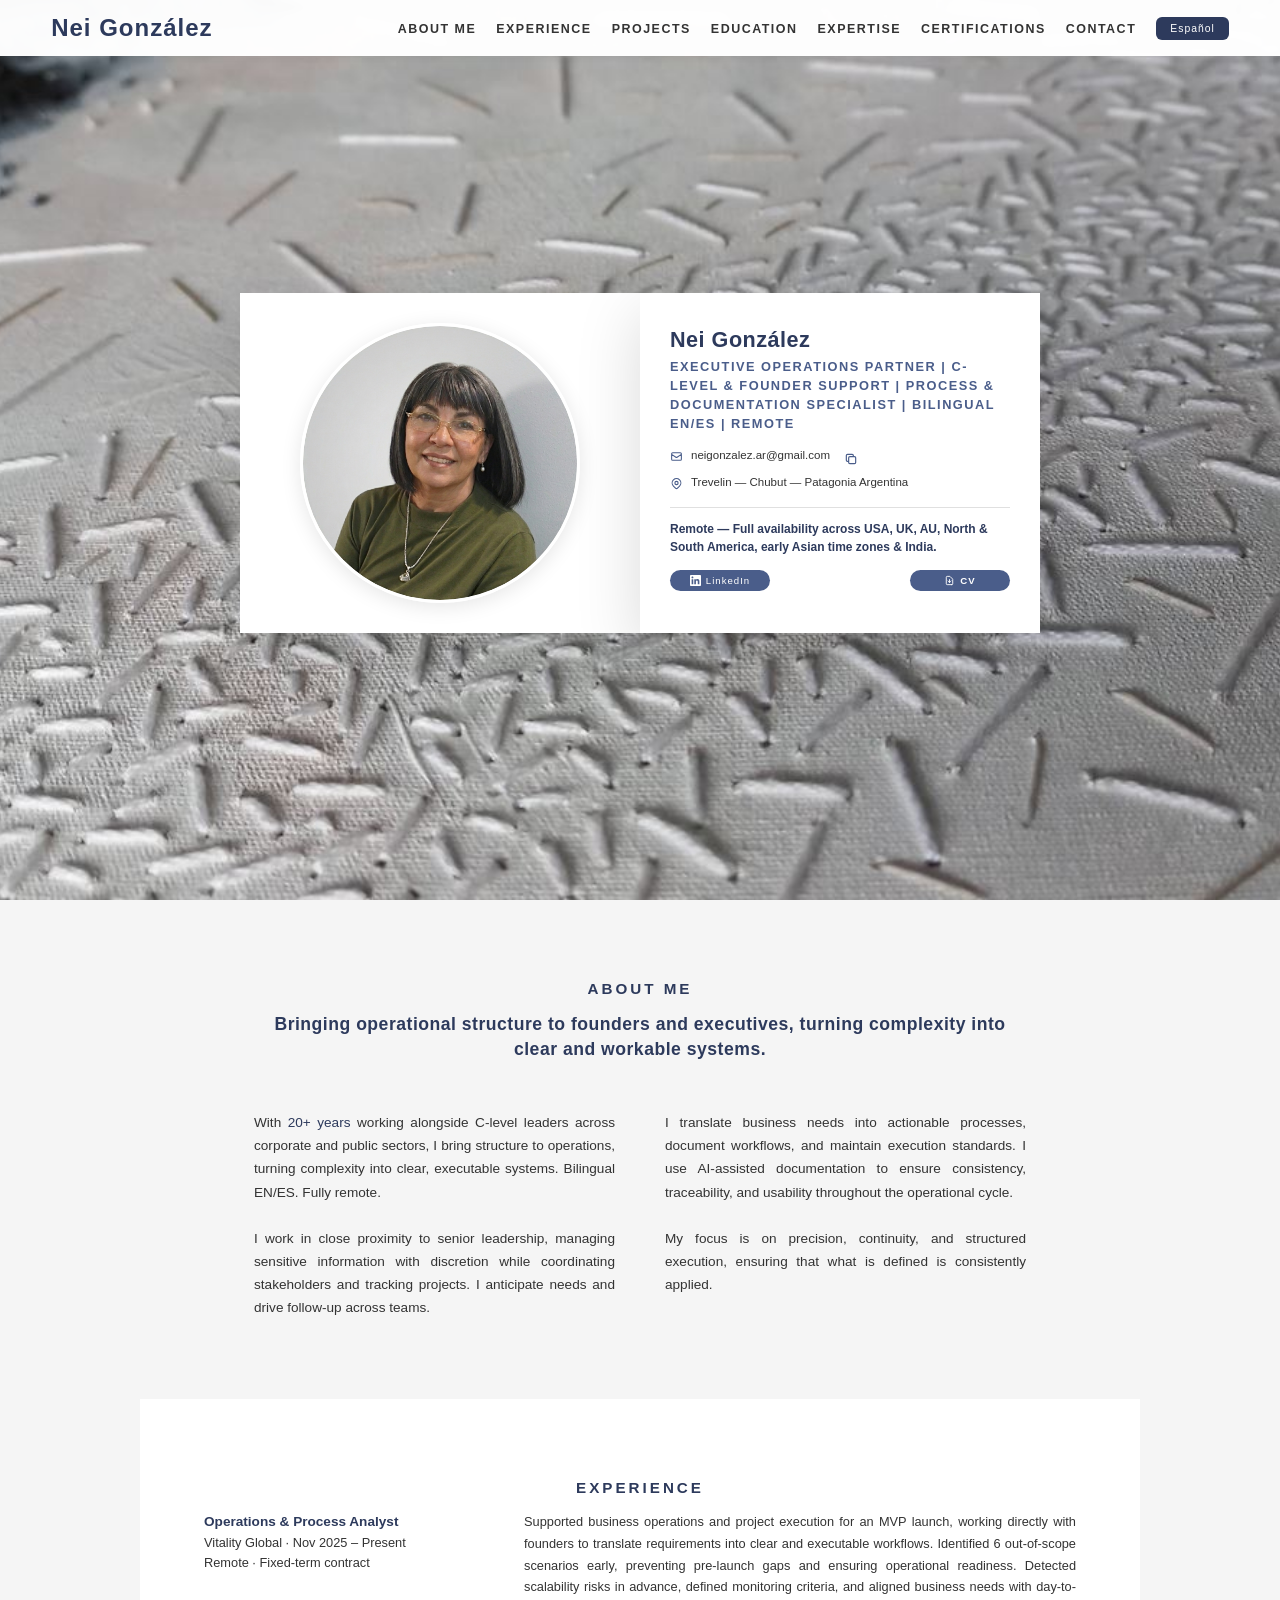
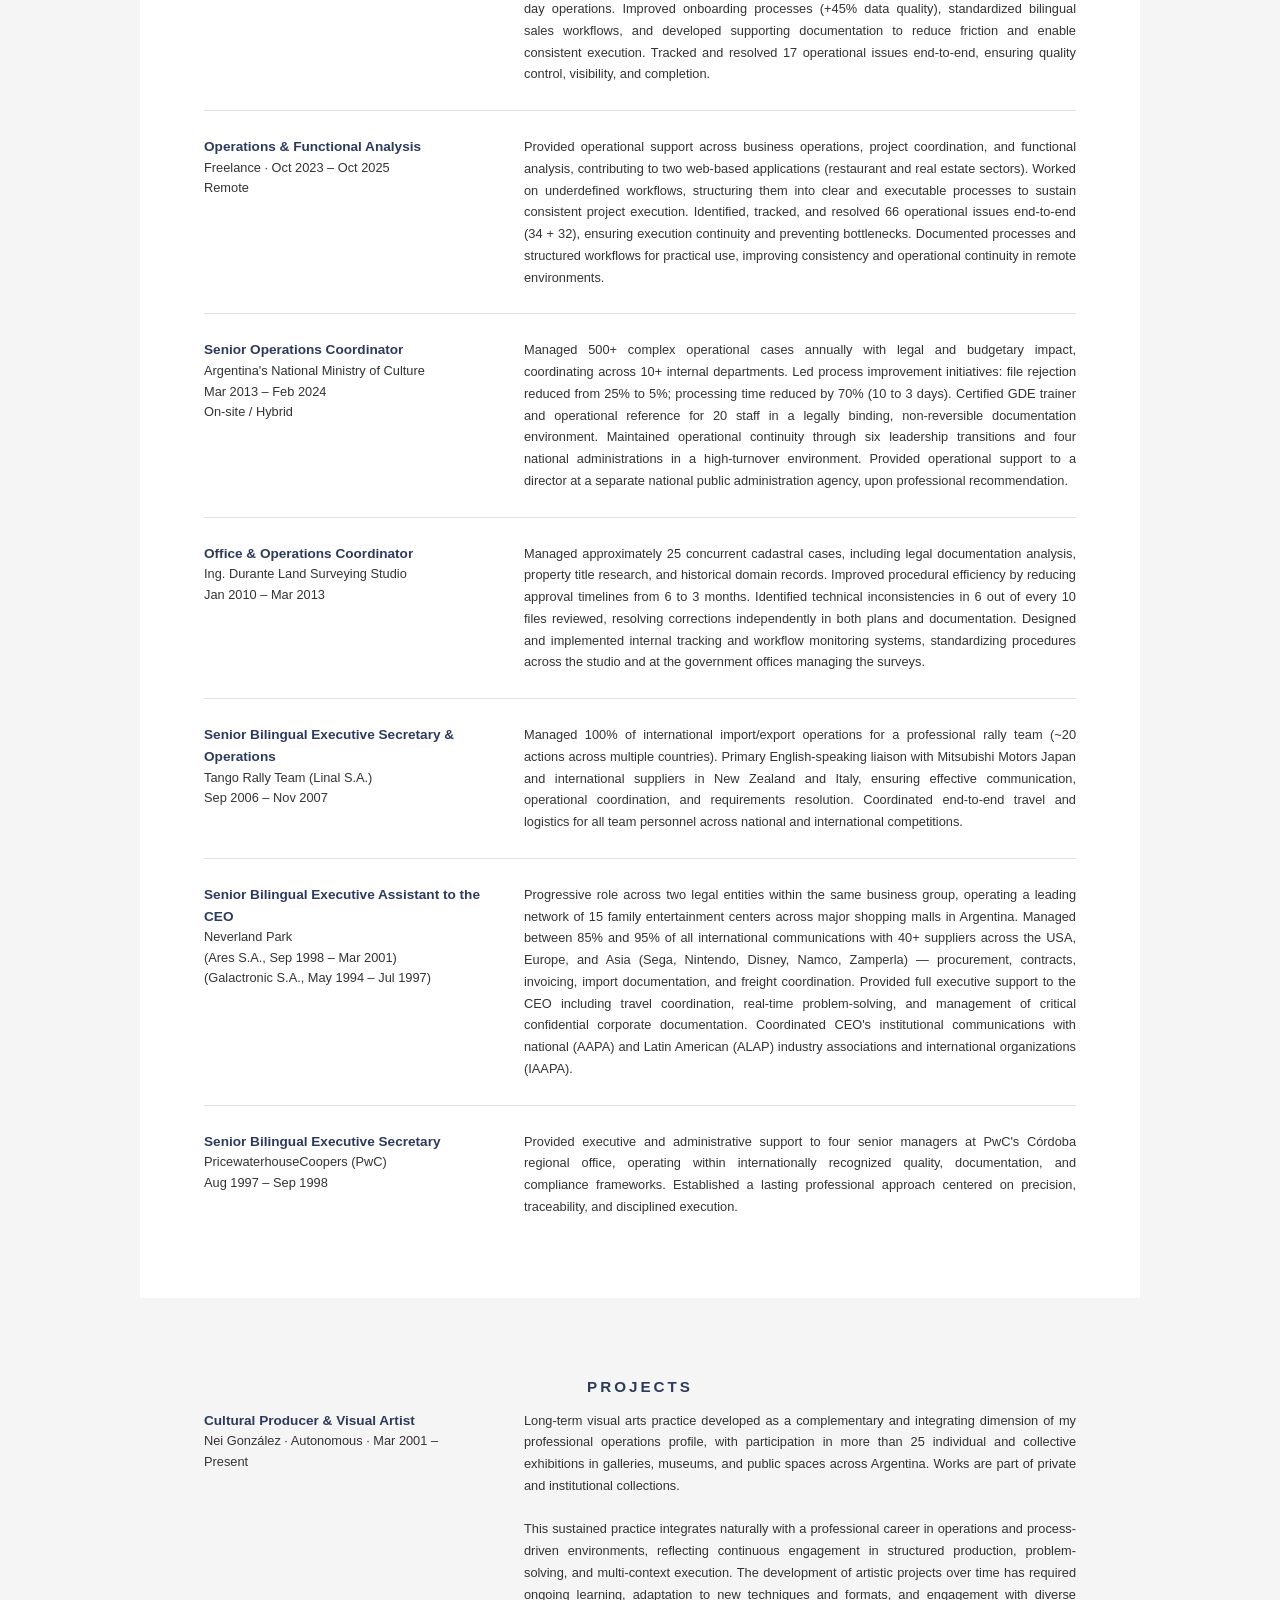
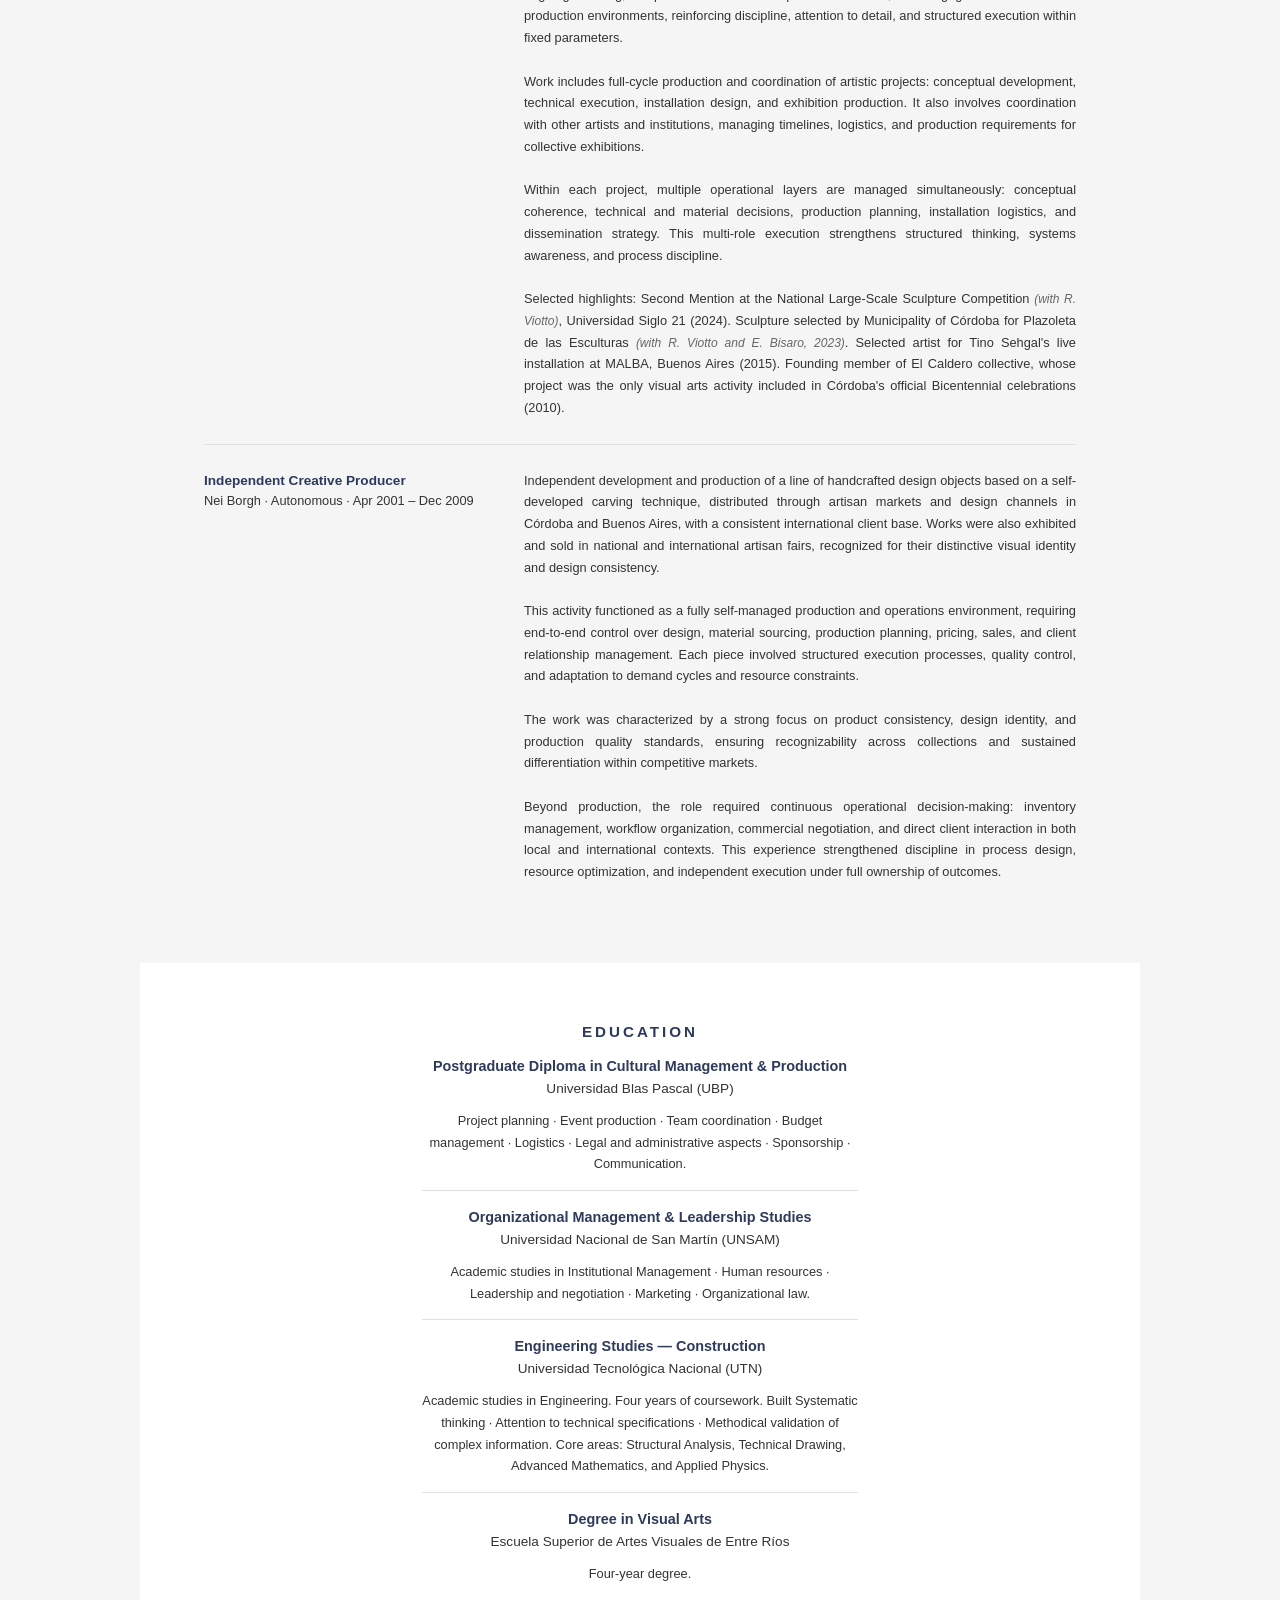
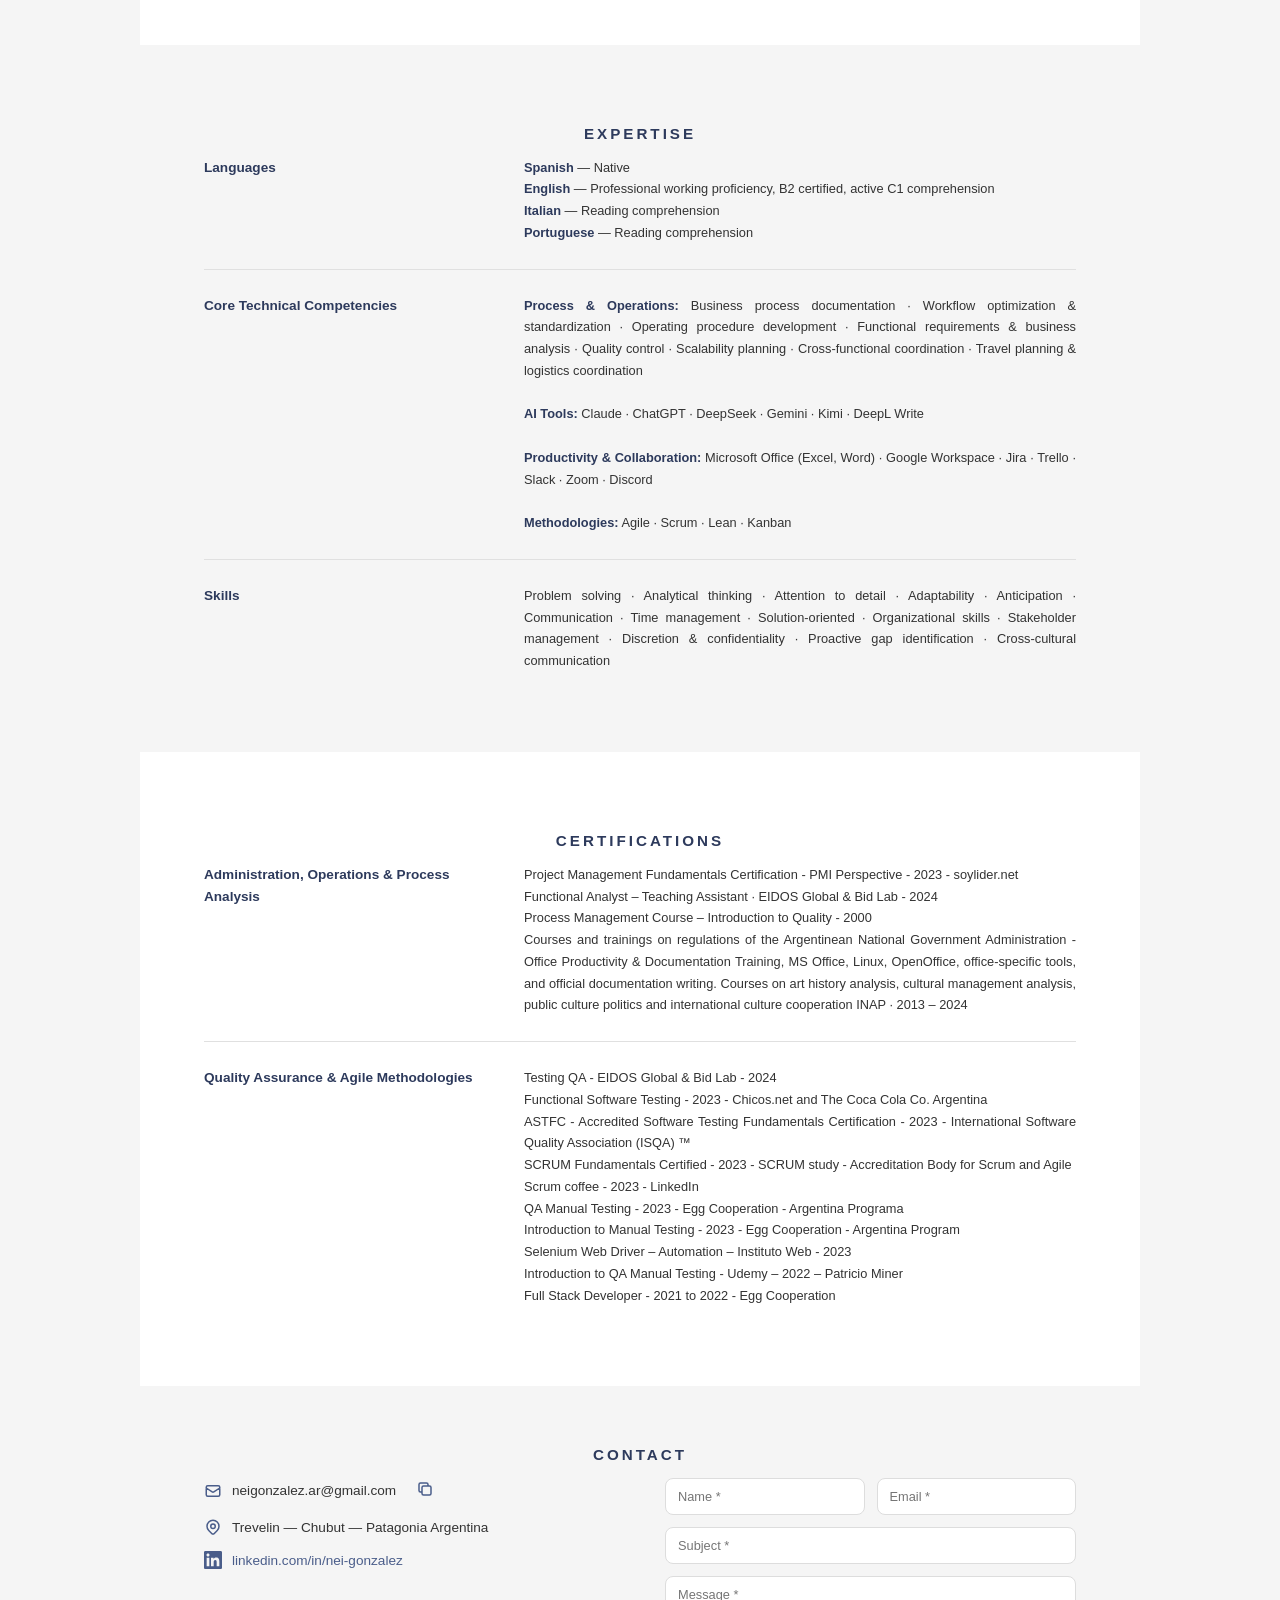
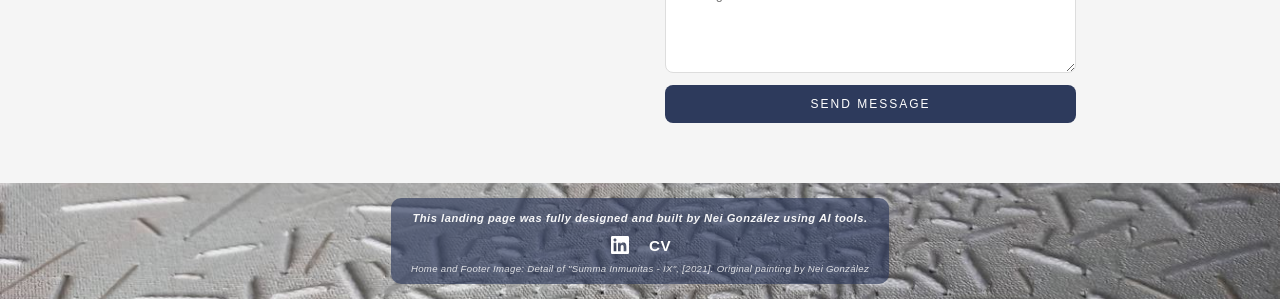
<file: index.html>
<!DOCTYPE html>
<html lang="en">
<head>
    <meta charset="UTF-8">
    <meta name="viewport" content="width=device-width, initial-scale=1.0">
    <meta name="description" content="Nei González - Executive Operations Partner | C-Level & Founder Support | Process & Documentation Specialist | Bilingual EN/ES | Remote">
    <meta name="keywords" content="Executive Operations Partner, Virtual Assistant, C-Level Support, Founder Support, Process Documentation, Bilingual Assistant, Remote Operations, Business Process Analyst, Agile, Scrum, Operations Coordinator">
    <meta name="author" content="Nei González">
    <meta name="robots" content="index, follow">
    <meta name="referrer" content="strict-origin-when-cross-origin">
    <meta http-equiv="Content-Security-Policy" content="default-src 'self'; script-src 'self' 'unsafe-inline'; style-src 'self' 'unsafe-inline'; img-src 'self' data:; font-src 'self'; connect-src 'self' https://formspree.io; form-action https://formspree.io;">
    <meta http-equiv="Strict-Transport-Security" content="max-age=31536000; includeSubDomains; preload">
    <meta name="theme-color" content="#2d3a5c">
    <meta property="og:title" content="Nei González — Executive Operations Partner">
    <meta property="og:description" content="Executive Operations Partner | C-Level & Founder Support | Process & Documentation Specialist | Bilingual EN/ES | Remote">
    <meta property="og:type" content="website">
    <meta property="og:url" content="https://neigonzalez.com">
    <meta property="og:image" content="https://neigonzalez.com/img/perfil.jpg">
    <meta property="og:locale" content="en_US">
    <meta name="twitter:card" content="summary_large_image">
    <meta name="twitter:title" content="Nei González — Executive Operations Partner">
    <meta name="twitter:description" content="Executive Operations Partner | C-Level & Founder Support | Process & Documentation Specialist | Bilingual EN/ES | Remote">
    <meta name="twitter:image" content="https://neigonzalez.com/img/perfil.jpg">
    <link rel="canonical" href="https://neigonzalez.com/">
    <title>Nei González — Executive Operations Partner</title>
    <link rel="icon" type="image/svg+xml" href="img/favicon.svg">
    <link rel="stylesheet" href="css/estilos.css">
<script type="application/ld+json">
{
  "@context": "https://schema.org",
  "@type": "Person",
  "name": "Nei González",
  "jobTitle": "Executive Operations Partner",
  "description": "Executive Operations Partner | C-Level & Founder Support | Process & Documentation Specialist | Bilingual EN/ES | Remote",
  "url": "https://neigonzalez.com",
  "sameAs": [
    "https://www.linkedin.com/in/nei-gonzalez"
  ],
  "knowsLanguage": ["Spanish", "English", "Italian", "Portuguese"],
  "address": {
    "@type": "PostalAddress",
    "addressLocality": "Trevelin",
    "addressRegion": "Chubut",
    "addressCountry": "AR"
  }
}
</script>
</head>
<body>

    <!-- Navigation -->
    <nav id="navbar">
        <a href="#" class="nav-name" onclick="resetHero(); closeMenu(); return false;"><strong>Nei González</strong></a>
        <button class="hamburger" onclick="toggleMenu()">
            <span></span>
            <span></span>
            <span></span>
        </button>
        <ul class="nav-links" id="navLinks">
            <li><a href="#about" onclick="closeMenu()">About me</a></li>
            <li><a href="#experience" onclick="closeMenu()">Experience</a></li>
            <li><a href="#projects" onclick="closeMenu()">Projects</a></li>
            <li><a href="#education" onclick="closeMenu()">Education</a></li>
            <li><a href="#expertise" onclick="closeMenu()">Expertise</a></li>
            <li><a href="#certifications" onclick="closeMenu()">Certifications</a></li>
            <li><a href="#contact" onclick="closeMenu()">Contact</a></li>
        </ul>
        <button class="lang-btn" onclick="switchLang()">Español</button>
    </nav>

    <!-- Hero Section -->
    <section class="hero" id="hero">
        <div class="hero-bg"></div>
        <div class="hero-overlay"></div>

        <div class="hero-content">
            <div class="hero-photo-panel" id="photoPanel">
                <img src="img/perfil.jpg" alt="Nei González" class="hero-photo">
            </div>
            <div class="hero-info-panel" id="infoPanel">
                <h1 class="hero-name"><strong>Nei González</strong></h1>
                <p class="hero-title"><strong>Executive Operations Partner | C-Level & Founder Support | Process & Documentation Specialist | Bilingual EN/ES | Remote</strong></p>

                <div class="hero-contact-item">
                    <svg fill="none" stroke="currentColor" viewBox="0 0 24 24"><path stroke-linecap="round" stroke-linejoin="round" stroke-width="2" d="M3 8l7.89 5.26a2 2 0 002.22 0L21 8M5 19h14a2 2 0 002-2V7a2 2 0 00-2-2H5a2 2 0 00-2 2v10a2 2 0 002 2z"></path></svg>
                    <span>neigonzalez.ar@gmail.com</span>
                    <button class="copy-btn" onclick="copyEmail(this)" title="Copy email">
                        <svg fill="none" stroke="currentColor" viewBox="0 0 24 24"><path stroke-linecap="round" stroke-linejoin="round" stroke-width="2" d="M8 16H6a2 2 0 01-2-2V6a2 2 0 012-2h8a2 2 0 012 2v2m-6 12h8a2 2 0 002-2v-8a2 2 0 00-2-2h-8a2 2 0 00-2 2v8a2 2 0 002 2z"></path></svg>
                    </button>
                    <span class="copy-tooltip">Copied!</span>
                </div>

                <div class="hero-contact-item">
                    <svg fill="none" stroke="currentColor" viewBox="0 0 24 24"><path stroke-linecap="round" stroke-linejoin="round" stroke-width="2" d="M17.657 16.657L13.414 20.9a1.998 1.998 0 01-2.827 0l-4.244-4.243a8 8 0 1111.314 0z"></path><path stroke-linecap="round" stroke-linejoin="round" stroke-width="2" d="M15 11a3 3 0 11-6 0 3 3 0 016 0z"></path></svg>
                    <span>Trevelin — Chubut — Patagonia Argentina</span>
                </div>

                <div class="hero-availability">
                    <strong>Remote — Full availability across USA, UK, AU, North & South America, early Asian time zones & India.</strong>
                </div>

                <div class="hero-buttons">
                    <a href="https://www.linkedin.com/in/nei-gonzalez" target="_blank" rel="noopener" class="hero-btn">
                        <svg fill="currentColor" viewBox="0 0 24 24"><path d="M20.447 20.452h-3.554v-5.569c0-1.328-.027-3.037-1.852-3.037-1.853 0-2.136 1.445-2.136 2.939v5.667H9.351V9h3.414v1.561h.046c.477-.9 1.637-1.85 3.37-1.85 3.601 0 4.267 2.37 4.267 5.455v6.286zM5.337 7.433c-1.144 0-2.063-.926-2.063-2.065 0-1.138.92-2.063 2.063-2.063 1.14 0 2.064.925 2.064 2.063 0 1.139-.925 2.065-2.064 2.065zm1.782 13.019H3.555V9h3.564v11.452zM22.225 0H1.771C.792 0 0 .774 0 1.729v20.542C0 23.227.792 24 1.771 24h20.451C23.2 24 24 23.227 24 22.271V1.729C24 .774 23.2 0 22.222 0h.003z"/></svg>
                        LinkedIn
                    </a>
                    <a href="cv.pdf" download class="hero-btn">
                        <svg fill="none" stroke="currentColor" viewBox="0 0 24 24"><path stroke-linecap="round" stroke-linejoin="round" stroke-width="2" d="M12 10v6m0 0l-3-3m3 3l3-3m2 8H7a2 2 0 01-2-2V5a2 2 0 012-2h5.586a1 1 0 01.707.293l5.414 5.414a1 1 0 01.293.707V19a2 2 0 01-2 2z"></path></svg>
                        <strong>CV</strong>
                    </a>
                </div>
            </div>
        </div>
    </section>

    <!-- About Section -->
    <section class="about section-gray" id="about">
        <h2 class="section-title"><strong>About me</strong></h2>
        <h3 class="about-headline"><strong>Bringing operational structure to founders and executives, turning complexity into clear and workable systems.</strong></h3>

        <div class="about-content">
            <div class="about-block">
                <p>With <strong>20+ years</strong> working alongside C-level leaders across corporate and public sectors, I bring structure to operations, turning complexity into clear, executable systems. Bilingual EN/ES. Fully remote.</p>
                <br>
                <p>I work in close proximity to senior leadership, managing sensitive information with discretion while coordinating stakeholders and tracking projects. I anticipate needs and drive follow-up across teams.</p>
            </div>

            <div class="about-block">
                <p>I translate business needs into actionable processes, document workflows, and maintain execution standards. I use AI-assisted documentation to ensure consistency, traceability, and usability throughout the operational cycle.</p>
                <br>
                <p>My focus is on precision, continuity, and structured execution, ensuring that what is defined is consistently applied.</p>
            </div>
        </div>
    </section>

    <!-- Experience Section -->
    <section class="experience section-white animate-columns" id="experience">
        <h2 class="section-title"><strong>Experience</strong></h2>

        <div class="experience-item">
            <div class="experience-title">
                <strong>Operations & Process Analyst</strong><br>
                Vitality Global · Nov 2025 – Present<br>
                Remote · Fixed-term contract
            </div>
            <div class="experience-text">
                Supported business operations and project execution for an MVP launch, working directly with founders to translate requirements into clear and executable workflows. Identified 6 out-of-scope scenarios early, preventing pre-launch gaps and ensuring operational readiness. Detected scalability risks in advance, defined monitoring criteria, and aligned business needs with day-to-day operations. Improved onboarding processes (+45% data quality), standardized bilingual sales workflows, and developed supporting documentation to reduce friction and enable consistent execution. Tracked and resolved 17 operational issues end-to-end, ensuring quality control, visibility, and completion.
            </div>
        </div>

        <div class="experience-item">
            <div class="experience-title">
                <strong>Operations & Functional Analysis</strong><br>
                Freelance · Oct 2023 – Oct 2025<br>
                Remote
            </div>
            <div class="experience-text">
                Provided operational support across business operations, project coordination, and functional analysis, contributing to two web-based applications (restaurant and real estate sectors). Worked on underdefined workflows, structuring them into clear and executable processes to sustain consistent project execution. Identified, tracked, and resolved 66 operational issues end-to-end (34 + 32), ensuring execution continuity and preventing bottlenecks. Documented processes and structured workflows for practical use, improving consistency and operational continuity in remote environments.
            </div>
        </div>

        <div class="experience-item">
            <div class="experience-title">
                <strong>Senior Operations Coordinator</strong><br>
                Argentina's National Ministry of Culture<br>
                Mar 2013 – Feb 2024<br>
                On-site / Hybrid
            </div>
            <div class="experience-text">
                Managed 500+ complex operational cases annually with legal and budgetary impact, coordinating across 10+ internal departments. Led process improvement initiatives: file rejection reduced from 25% to 5%; processing time reduced by 70% (10 to 3 days). Certified GDE trainer and operational reference for 20 staff in a legally binding, non-reversible documentation environment. Maintained operational continuity through six leadership transitions and four national administrations in a high-turnover environment. Provided operational support to a director at a separate national public administration agency, upon professional recommendation.
            </div>
        </div>

        <div class="experience-item">
            <div class="experience-title">
                <strong>Office & Operations Coordinator</strong><br>
                Ing. Durante Land Surveying Studio<br>
                Jan 2010 – Mar 2013
            </div>
            <div class="experience-text">
                Managed approximately 25 concurrent cadastral cases, including legal documentation analysis, property title research, and historical domain records. Improved procedural efficiency by reducing approval timelines from 6 to 3 months. Identified technical inconsistencies in 6 out of every 10 files reviewed, resolving corrections independently in both plans and documentation. Designed and implemented internal tracking and workflow monitoring systems, standardizing procedures across the studio and at the government offices managing the surveys.
            </div>
        </div>

        <div class="experience-item">
            <div class="experience-title">
                <strong>Senior Bilingual Executive Secretary & Operations</strong><br>
                Tango Rally Team (Linal S.A.)<br>
                Sep 2006 – Nov 2007
            </div>
            <div class="experience-text">
                Managed 100% of international import/export operations for a professional rally team (~20 actions across multiple countries). Primary English-speaking liaison with Mitsubishi Motors Japan and international suppliers in New Zealand and Italy, ensuring effective communication, operational coordination, and requirements resolution. Coordinated end-to-end travel and logistics for all team personnel across national and international competitions.
            </div>
        </div>

        <div class="experience-item">
            <div class="experience-title">
                <strong>Senior Bilingual Executive Assistant to the CEO</strong><br>
                Neverland Park<br>
                (Ares S.A., Sep 1998 – Mar 2001)<br>
                (Galactronic S.A., May 1994 – Jul 1997)
            </div>
            <div class="experience-text">
                Progressive role across two legal entities within the same business group, operating a leading network of 15 family entertainment centers across major shopping malls in Argentina. Managed between 85% and 95% of all international communications with 40+ suppliers across the USA, Europe, and Asia (Sega, Nintendo, Disney, Namco, Zamperla) — procurement, contracts, invoicing, import documentation, and freight coordination. Provided full executive support to the CEO including travel coordination, real-time problem-solving, and management of critical confidential corporate documentation. Coordinated CEO's institutional communications with national (AAPA) and Latin American (ALAP) industry associations and international organizations (IAAPA).
            </div>
        </div>

        <div class="experience-item">
            <div class="experience-title">
                <strong>Senior Bilingual Executive Secretary</strong><br>
                PricewaterhouseCoopers (PwC)<br>
                Aug 1997 – Sep 1998
            </div>
            <div class="experience-text">
                Provided executive and administrative support to four senior managers at PwC's Córdoba regional office, operating within internationally recognized quality, documentation, and compliance frameworks. Established a lasting professional approach centered on precision, traceability, and disciplined execution.
            </div>
        </div>
    </section>

    <!-- Projects Section -->
    <section class="experience section-gray animate-columns" id="projects">
        <h2 class="section-title"><strong>Projects</strong></h2>

        

        <div class="experience-item">
            <div class="experience-title">
                <strong>Cultural Producer & Visual Artist</strong><br>
                Nei González · Autonomous · Mar 2001 – Present
            </div>
            <div class="experience-text">
                Long-term visual arts practice developed as a complementary and integrating dimension of my professional operations profile, with participation in more than 25 individual and collective exhibitions in galleries, museums, and public spaces across Argentina. Works are part of private and institutional collections.
                <br><br>
                This sustained practice integrates naturally with a professional career in operations and process-driven environments, reflecting continuous engagement in structured production, problem-solving, and multi-context execution. The development of artistic projects over time has required ongoing learning, adaptation to new techniques and formats, and engagement with diverse production environments, reinforcing discipline, attention to detail, and structured execution within fixed parameters.
                <br><br>
                Work includes full-cycle production and coordination of artistic projects: conceptual development, technical execution, installation design, and exhibition production. It also involves coordination with other artists and institutions, managing timelines, logistics, and production requirements for collective exhibitions.
                <br><br>
                Within each project, multiple operational layers are managed simultaneously: conceptual coherence, technical and material decisions, production planning, installation logistics, and dissemination strategy. This multi-role execution strengthens structured thinking, systems awareness, and process discipline.
                <br><br>
                Selected highlights: Second Mention at the National Large-Scale Sculpture Competition <em class="highlight-note">(with R. Viotto)</em>, Universidad Siglo 21 (2024). Sculpture selected by Municipality of Córdoba for Plazoleta de las Esculturas <em class="highlight-note">(with R. Viotto and E. Bisaro, 2023)</em>. Selected artist for Tino Sehgal's live installation at MALBA, Buenos Aires (2015). Founding member of El Caldero collective, whose project was the only visual arts activity included in Córdoba's official Bicentennial celebrations (2010).
            </div>
        </div>

        <div class="experience-item">
            <div class="experience-title">
                <strong>Independent Creative Producer</strong><br>
                Nei Borgh · Autonomous · Apr 2001 – Dec 2009
            </div>
            <div class="experience-text">
                Independent development and production of a line of handcrafted design objects based on a self-developed carving technique, distributed through artisan markets and design channels in Córdoba and Buenos Aires, with a consistent international client base. Works were also exhibited and sold in national and international artisan fairs, recognized for their distinctive visual identity and design consistency.
                <br><br>
                This activity functioned as a fully self-managed production and operations environment, requiring end-to-end control over design, material sourcing, production planning, pricing, sales, and client relationship management. Each piece involved structured execution processes, quality control, and adaptation to demand cycles and resource constraints.
                <br><br>
                The work was characterized by a strong focus on product consistency, design identity, and production quality standards, ensuring recognizability across collections and sustained differentiation within competitive markets.
                <br><br>
                Beyond production, the role required continuous operational decision-making: inventory management, workflow organization, commercial negotiation, and direct client interaction in both local and international contexts. This experience strengthened discipline in process design, resource optimization, and independent execution under full ownership of outcomes.
            </div>
        </div>
    </section>

    <!-- Education Section -->
    <section class="education section-white" id="education">
        <h2 class="section-title"><strong>Education</strong></h2>

        <div class="education-item">
            <div class="education-title">
                <strong>Postgraduate Diploma in Cultural Management & Production</strong><br>
                Universidad Blas Pascal (UBP)
            </div>
            <div class="education-text">
                Project planning · Event production · Team coordination · Budget management · Logistics · Legal and administrative aspects · Sponsorship · Communication.
            </div>
        </div>

        <div class="education-item">
            <div class="education-title">
                <strong>Organizational Management & Leadership Studies</strong><br>
                Universidad Nacional de San Martín (UNSAM)
            </div>
            <div class="education-text">
                Academic studies in Institutional Management · Human resources · Leadership and negotiation · Marketing · Organizational law.
            </div>
        </div>

        <div class="education-item">
            <div class="education-title">
                <strong>Engineering Studies — Construction</strong><br>
                Universidad Tecnológica Nacional (UTN)
            </div>
            <div class="education-text">
                Academic studies in Engineering. Four years of coursework. Built Systematic thinking · Attention to technical specifications · Methodical validation of complex information. Core areas: Structural Analysis, Technical Drawing, Advanced Mathematics, and Applied Physics.
            </div>
        </div>

        <div class="education-item">
            <div class="education-title">
                <strong>Degree in Visual Arts</strong><br>
                Escuela Superior de Artes Visuales de Entre Ríos
            </div>
            <div class="education-text">
                Four-year degree.
            </div>
        </div>
    </section>

    <!-- Expertise Section -->
    <section class="experience section-gray animate-columns" id="expertise">
        <h2 class="section-title"><strong>Expertise</strong></h2>

        <div class="experience-item">
            <div class="experience-title">
                <strong>Languages</strong>
            </div>
            <div class="experience-text">
                <strong>Spanish</strong> — Native<br>
                <strong>English</strong> — Professional working proficiency, B2 certified, active C1 comprehension<br>
                <strong>Italian</strong> — Reading comprehension<br>
                <strong>Portuguese</strong> — Reading comprehension
            </div>
        </div>

        <div class="experience-item">
            <div class="experience-title">
                <strong>Core Technical Competencies</strong>
            </div>
            <div class="experience-text">
                <strong>Process & Operations:</strong> Business process documentation · Workflow optimization & standardization · Operating procedure development · Functional requirements & business analysis · Quality control · Scalability planning · Cross-functional coordination · Travel planning & logistics coordination<br><br>
                <strong>AI Tools:</strong> Claude · ChatGPT · DeepSeek · Gemini · Kimi · DeepL Write<br><br>
                <strong>Productivity & Collaboration:</strong> Microsoft Office (Excel, Word) · Google Workspace · Jira · Trello · Slack · Zoom · Discord<br><br>
                <strong>Methodologies:</strong> Agile · Scrum · Lean · Kanban
            </div>
        </div>

        <div class="experience-item">
            <div class="experience-title">
                <strong>Skills</strong>
            </div>
            <div class="experience-text">
                Problem solving · Analytical thinking · Attention to detail · Adaptability · Anticipation · Communication · Time management · Solution-oriented · Organizational skills · Stakeholder management · Discretion & confidentiality · Proactive gap identification · Cross-cultural communication
            </div>
        </div>
    </section>

    <!-- Certifications Section -->
    <section class="experience section-white animate-columns" id="certifications">
        <h2 class="section-title"><strong>Certifications</strong></h2>

        <div class="experience-item">
            <div class="experience-title">
                <strong>Administration, Operations & Process Analysis</strong>
            </div>
            <div class="experience-text">
                Project Management Fundamentals Certification - PMI Perspective - 2023 - soylider.net<br>
                Functional Analyst – Teaching Assistant · EIDOS Global & Bid Lab - 2024<br>
                Process Management Course – Introduction to Quality - 2000<br>
                Courses and trainings on regulations of the Argentinean National Government Administration - Office Productivity & Documentation Training, MS Office, Linux, OpenOffice, office-specific tools, and official documentation writing. Courses on art history analysis, cultural management analysis, public culture politics and international culture cooperation INAP · 2013 – 2024
            </div>
        </div>

        <div class="experience-item">
            <div class="experience-title">
                <strong>Quality Assurance & Agile Methodologies</strong>
            </div>
            <div class="experience-text">
                Testing QA - EIDOS Global & Bid Lab - 2024<br>
                Functional Software Testing - 2023 - Chicos.net and The Coca Cola Co. Argentina<br>
                ASTFC - Accredited Software Testing Fundamentals Certification - 2023 - International Software Quality Association (ISQA) ™<br>
                SCRUM Fundamentals Certified - 2023 - SCRUM study - Accreditation Body for Scrum and Agile<br>
                Scrum coffee - 2023 - LinkedIn<br>
                QA Manual Testing - 2023 - Egg Cooperation - Argentina Programa<br>
                Introduction to Manual Testing - 2023 - Egg Cooperation - Argentina Program<br>
                Selenium Web Driver – Automation – Instituto Web - 2023<br>
                Introduction to QA Manual Testing - Udemy – 2022 – Patricio Miner<br>
                Full Stack Developer - 2021 to 2022 - Egg Cooperation
            </div>
        </div>
    </section>

    <!-- Contact Section -->
    <section class="contact section-gray" id="contact">
        <h2 class="section-title"><strong>Contact</strong></h2>

        <div class="contact-content">
            <div class="contact-info animate-contact">
                <div class="contact-item">
                    <svg fill="none" stroke="currentColor" viewBox="0 0 24 24"><path stroke-linecap="round" stroke-linejoin="round" stroke-width="2" d="M3 8l7.89 5.26a2 2 0 002.22 0L21 8M5 19h14a2 2 0 002-2V7a2 2 0 00-2-2H5a2 2 0 00-2 2v10a2 2 0 002 2z"></path></svg>
                    <span>neigonzalez.ar@gmail.com</span>
                    <button class="copy-btn" onclick="copyEmail(this)" title="Copy email">
                        <svg fill="none" stroke="currentColor" viewBox="0 0 24 24"><path stroke-linecap="round" stroke-linejoin="round" stroke-width="2" d="M8 16H6a2 2 0 01-2-2V6a2 2 0 012-2h8a2 2 0 012 2v2m-6 12h8a2 2 0 002-2v-8a2 2 0 00-2-2h-8a2 2 0 00-2 2v8a2 2 0 002 2z"></path></svg>
                    </button>
                    <span class="copy-tooltip">Copied!</span>
                </div>
                <div class="contact-item">
                    <svg fill="none" stroke="currentColor" viewBox="0 0 24 24"><path stroke-linecap="round" stroke-linejoin="round" stroke-width="2" d="M17.657 16.657L13.414 20.9a1.998 1.998 0 01-2.827 0l-4.244-4.243a8 8 0 1111.314 0z"></path><path stroke-linecap="round" stroke-linejoin="round" stroke-width="2" d="M15 11a3 3 0 11-6 0 3 3 0 016 0z"></path></svg>
                    <span>Trevelin — Chubut — Patagonia Argentina</span>
                </div>
                <div class="contact-item">
                    <svg fill="currentColor" viewBox="0 0 24 24"><path d="M20.447 20.452h-3.554v-5.569c0-1.328-.027-3.037-1.852-3.037-1.853 0-2.136 1.445-2.136 2.939v5.667H9.351V9h3.414v1.561h.046c.477-.9 1.637-1.85 3.37-1.85 3.601 0 4.267 2.37 4.267 5.455v6.286zM5.337 7.433c-1.144 0-2.063-.926-2.063-2.065 0-1.138.92-2.063 2.063-2.063 1.14 0 2.064.925 2.064 2.063 0 1.139-.925 2.065-2.064 2.065zm1.782 13.019H3.555V9h3.564v11.452zM22.225 0H1.771C.792 0 0 .774 0 1.729v20.542C0 23.227.792 24 1.771 24h20.451C23.2 24 24 23.227 24 22.271V1.729C24 .774 23.2 0 22.222 0h.003z"/></svg>
                    <a href="https://www.linkedin.com/in/nei-gonzalez" target="_blank" rel="noopener">linkedin.com/in/nei-gonzalez</a>
                </div>
            </div>

            <form class="contact-form" id="contactForm" action="https://formspree.io/f/xgodwqaw" method="POST" novalidate>
                <div class="form-row">
                    <input type="text" name="name" placeholder="Name *" required oninvalid="this.setCustomValidity('This field is required')" oninput="this.setCustomValidity('')">
                    <input type="email" name="email" placeholder="Email *" required oninvalid="this.setCustomValidity('Please enter a valid email address')" oninput="this.setCustomValidity('')">
                </div>
                <input type="text" name="subject" placeholder="Subject *" required oninvalid="this.setCustomValidity('This field is required')" oninput="this.setCustomValidity('')">
                <textarea name="message" placeholder="Message *" rows="5" required oninvalid="this.setCustomValidity('This field is required')" oninput="this.setCustomValidity('')"></textarea>
                <button type="submit" class="form-submit">Send message</button>
                <p class="form-status" id="formStatus"></p>
            </form>
        </div>
    </section>

    <!-- Footer -->
    <footer class="footer" id="footer">
        <div class="footer-box">
            <div class="footer-line">
                <span class="footer-text">This landing page was fully designed and built by Nei González using AI tools.</span>
            </div>
            <div class="footer-icons">
                <a href="https://www.linkedin.com/in/nei-gonzalez" target="_blank" rel="noopener" class="footer-icon" title="LinkedIn">
                    <svg fill="currentColor" viewBox="0 0 24 24"><path d="M20.447 20.452h-3.554v-5.569c0-1.328-.027-3.037-1.852-3.037-1.853 0-2.136 1.445-2.136 2.939v5.667H9.351V9h3.414v1.561h.046c.477-.9 1.637-1.85 3.37-1.85 3.601 0 4.267 2.37 4.267 5.455v6.286zM5.337 7.433c-1.144 0-2.063-.926-2.063-2.065 0-1.138.92-2.063 2.063-2.063 1.14 0 2.064.925 2.064 2.063 0 1.139-.925 2.065-2.064 2.065zm1.782 13.019H3.555V9h3.564v11.452zM22.225 0H1.771C.792 0 0 .774 0 1.729v20.542C0 23.227.792 24 1.771 24h20.451C23.2 24 24 23.227 24 22.271V1.729C24 .774 23.2 0 22.222 0h.003z"/></svg>
                </a>
                <a href="cv.pdf" download class="footer-icon" title="Download CV">
                    <strong>CV</strong>
                </a>
            </div>
            <div class="footer-image-credit">
                Home and Footer Image: Detail of "Summa Inmunitas - IX", [2021]. Original painting by Nei González
            </div>
        </div>
    </footer>

    <script src="js/script.js"></script>

</body>
</html>
</file>
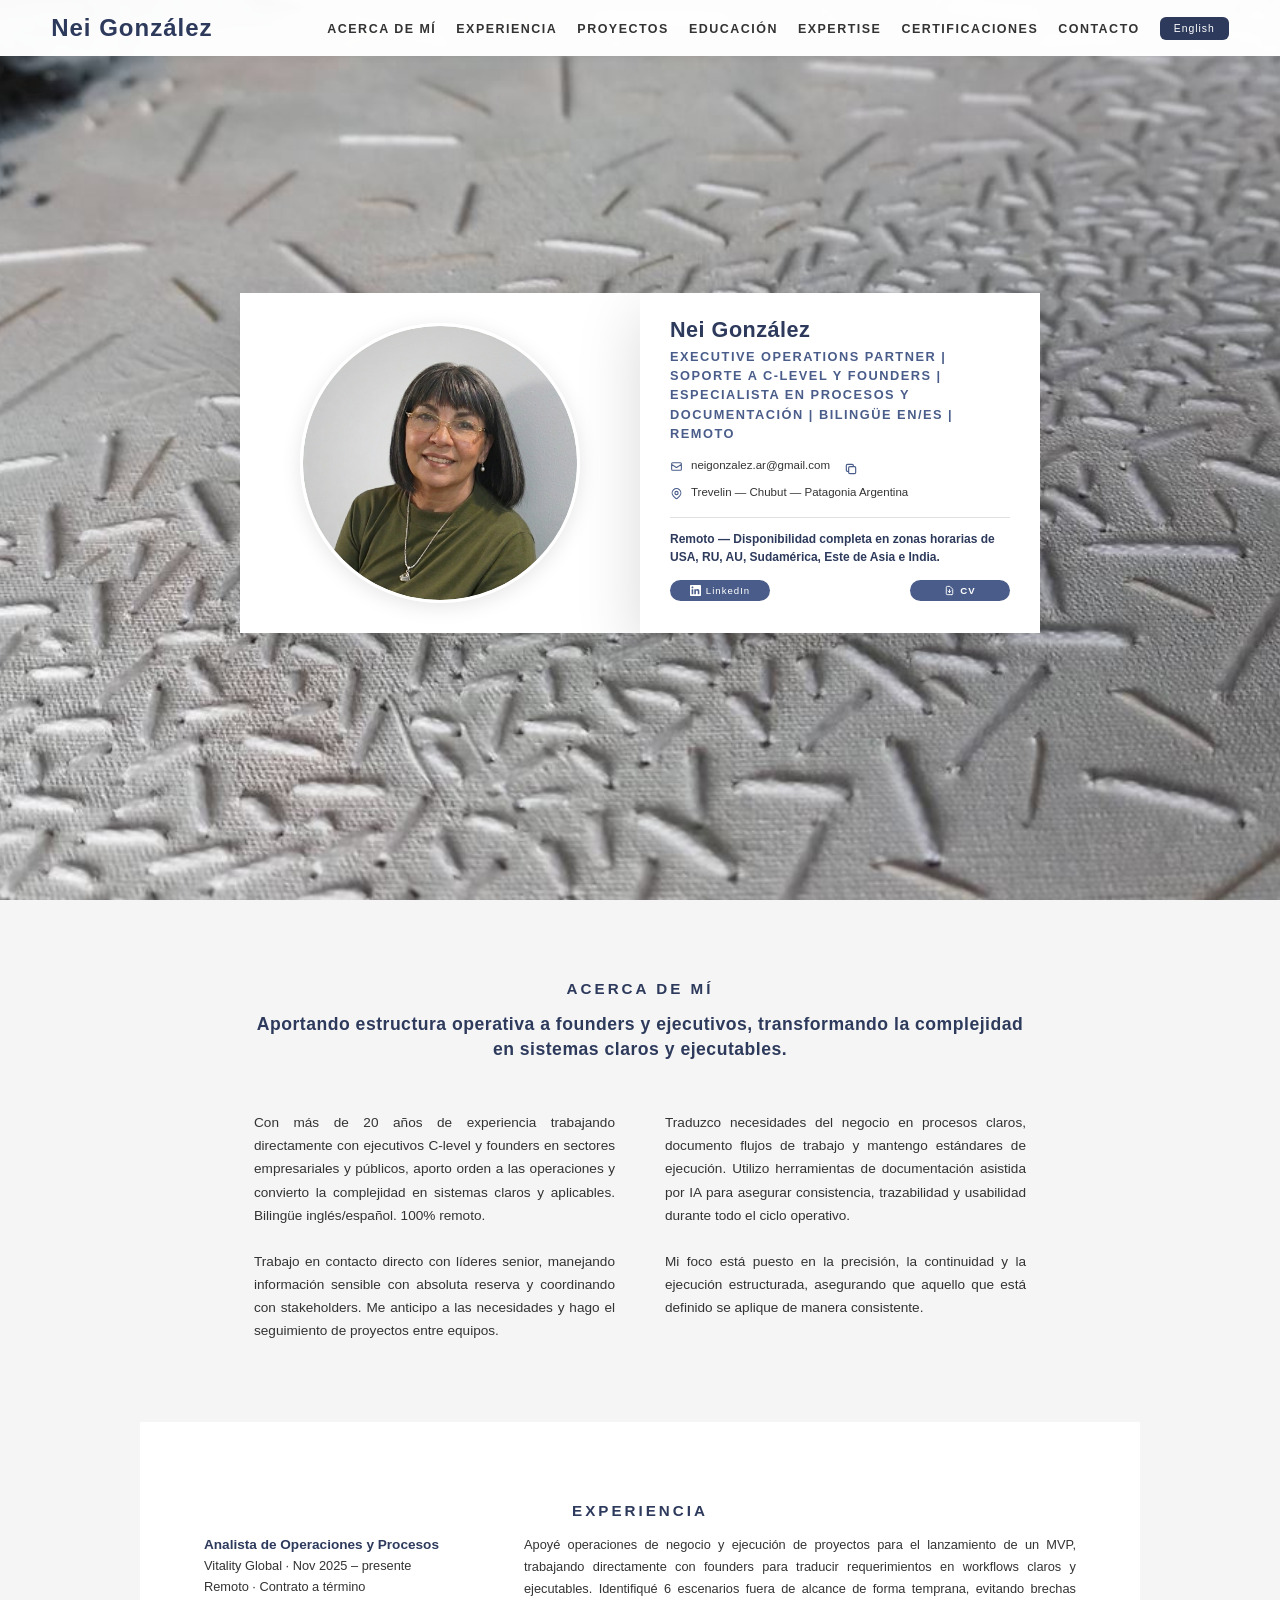
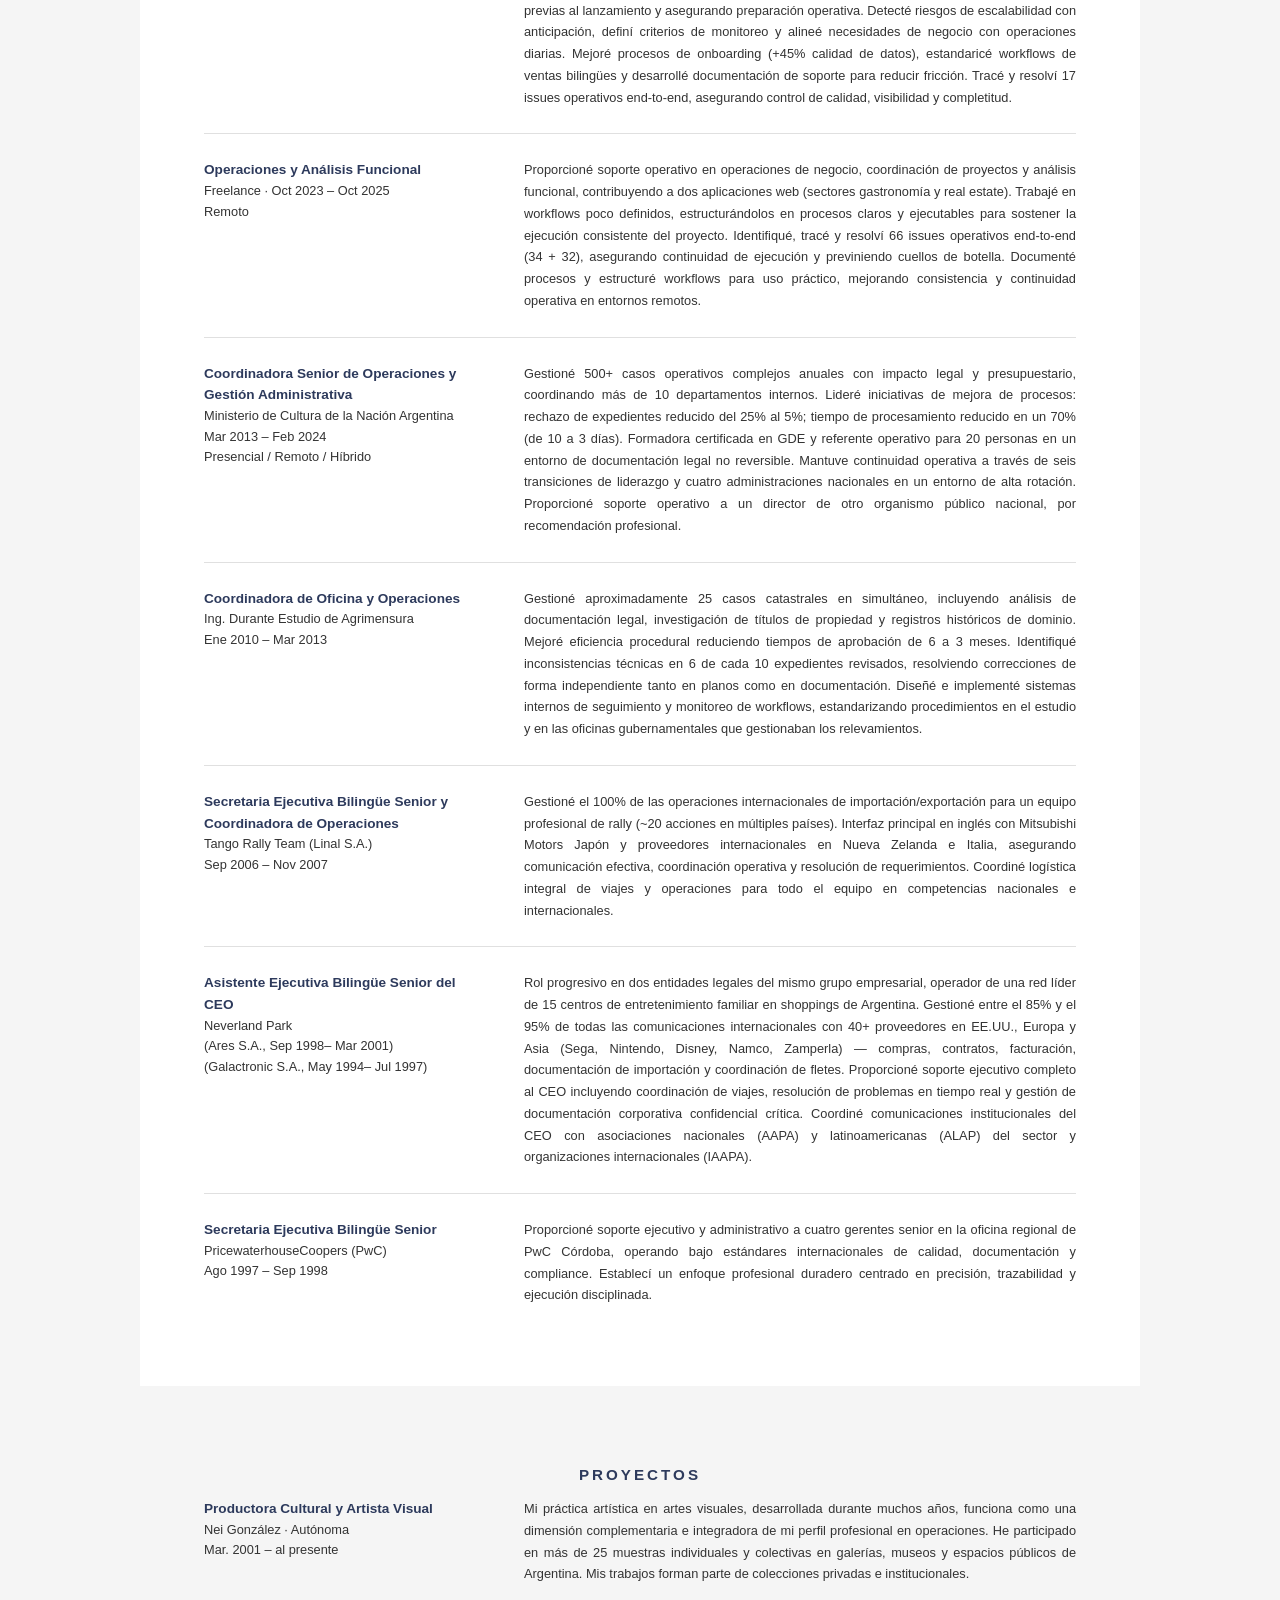
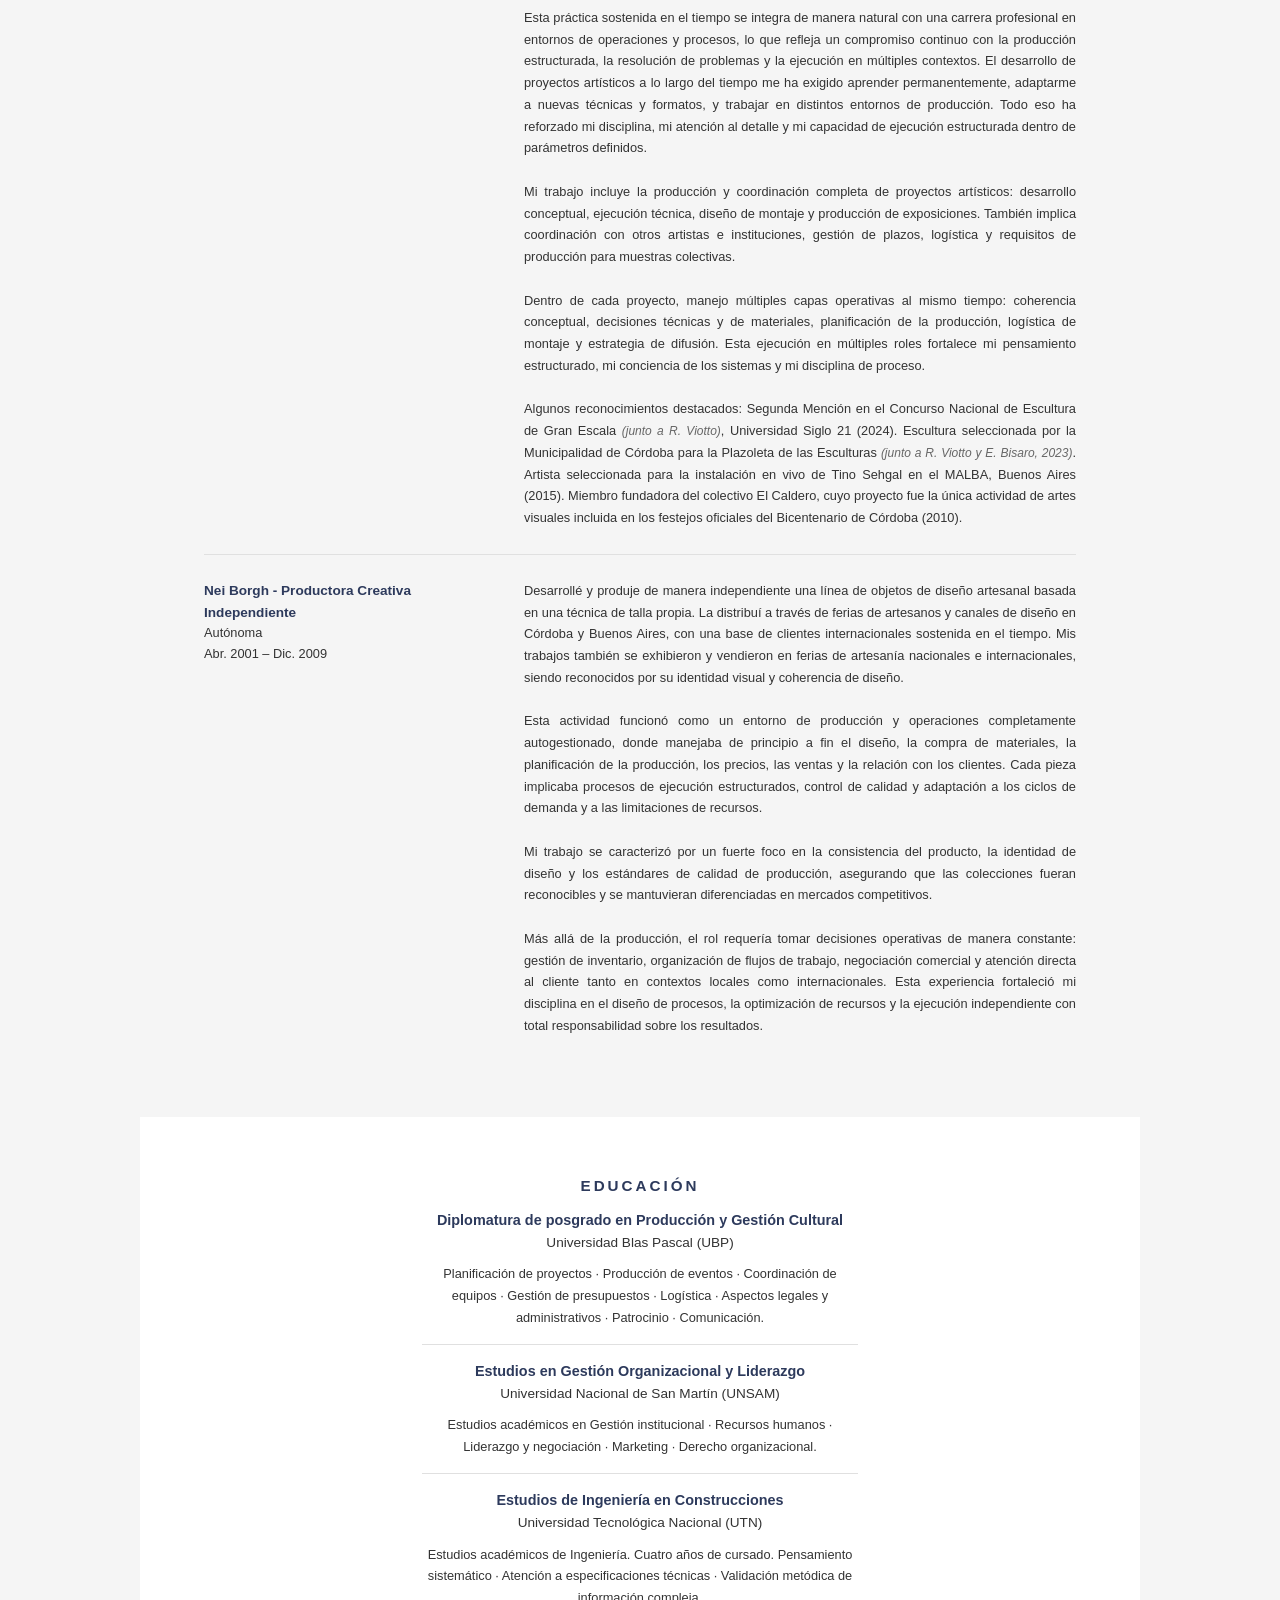
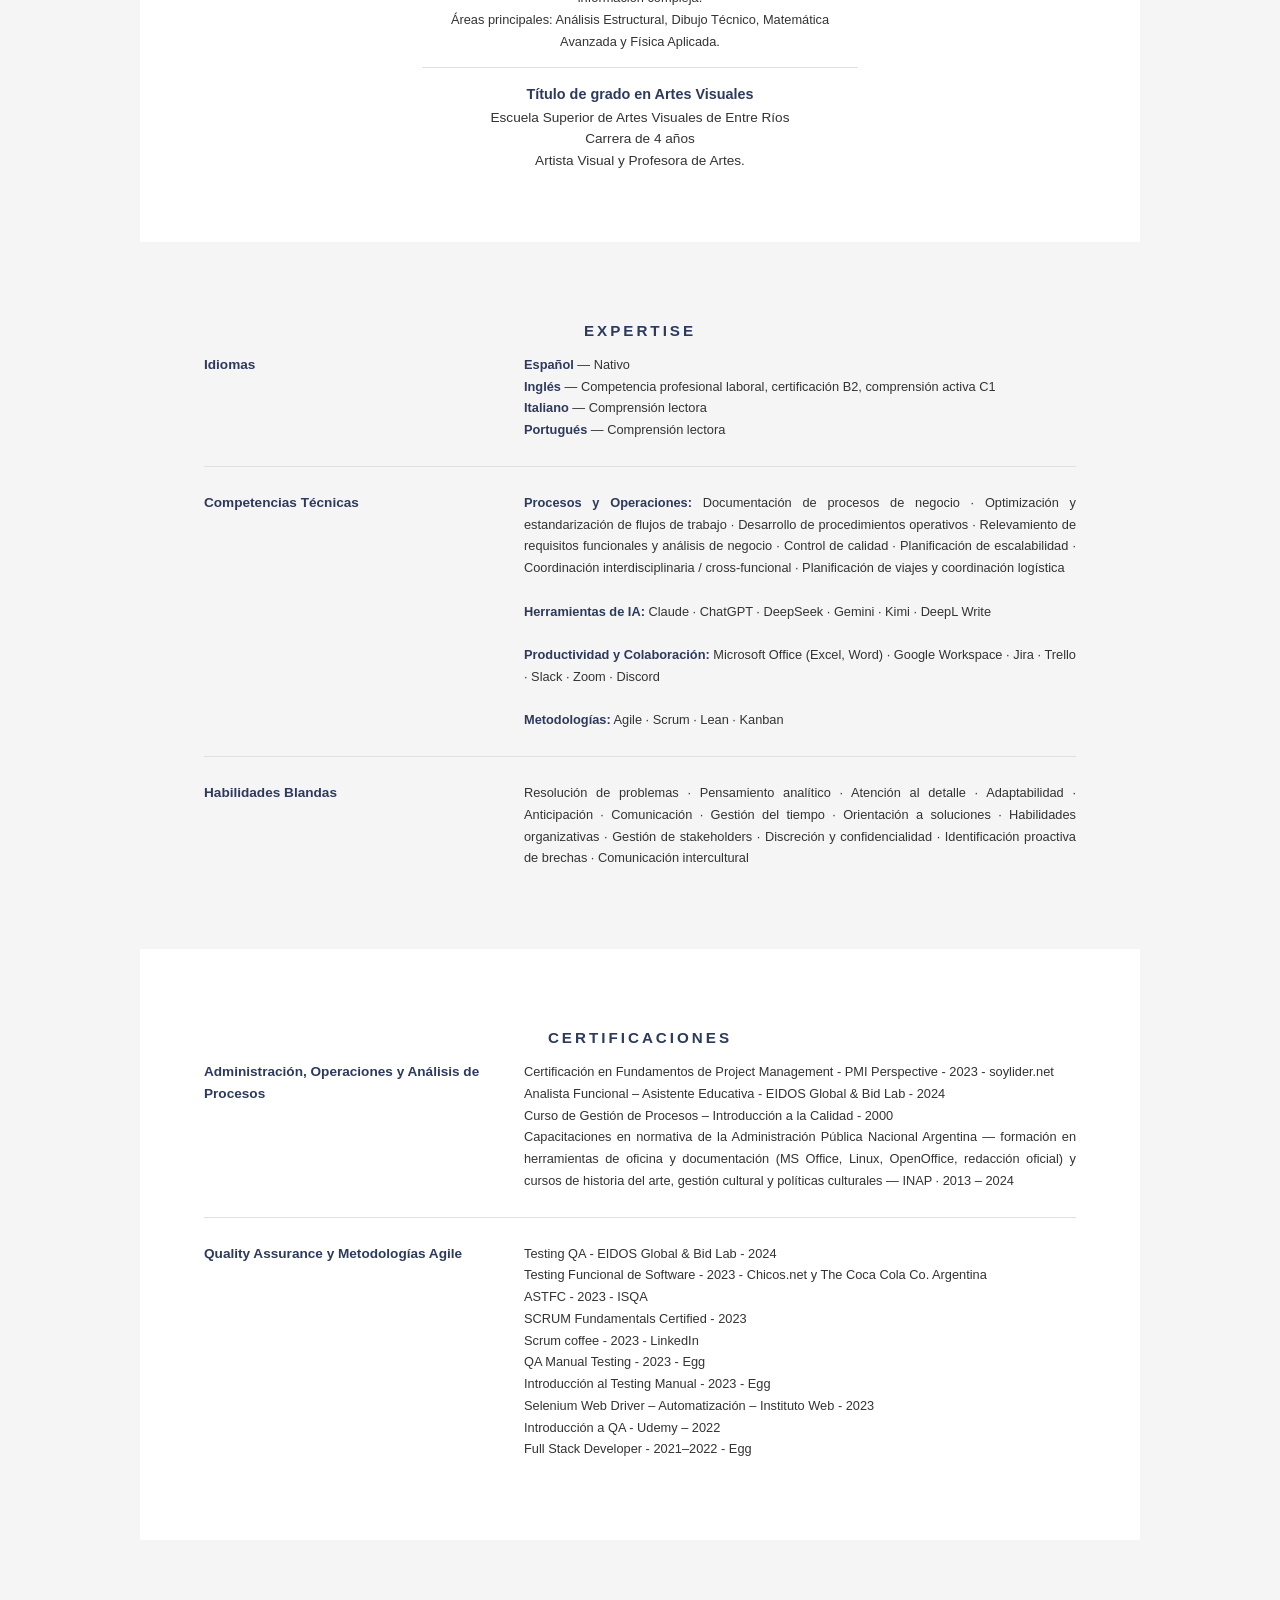
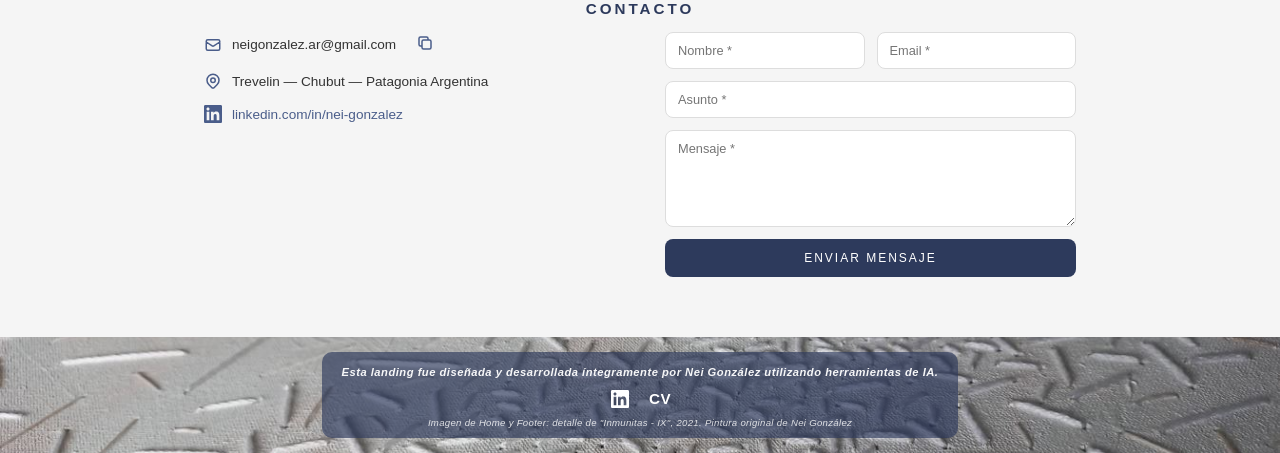
<file: index_es.html>
<!DOCTYPE html>
<html lang="es">
<head>
    <meta charset="UTF-8">
    <meta name="viewport" content="width=device-width, initial-scale=1.0">
    <meta name="description" content="Nei González - Executive Operations Partner | Soporte a C-Level y Founders | Especialista en Procesos y Documentación | Bilingüe EN/ES | Remoto">
    <meta name="keywords" content="Executive Operations Partner, Asistente Virtual, Soporte C-Level, Soporte Founders, Documentación de Procesos, Asistente Bilingüe, Operaciones Remotas, Analista de Procesos, Agile, Scrum, Coordinadora de Operaciones">
    <meta name="author" content="Nei González">
    <meta name="robots" content="index, follow">
    <meta name="referrer" content="strict-origin-when-cross-origin">
    <meta http-equiv="Content-Security-Policy" content="default-src 'self'; script-src 'self' 'unsafe-inline'; style-src 'self' 'unsafe-inline'; img-src 'self' data:; font-src 'self'; connect-src 'self' https://formspree.io; form-action https://formspree.io;">
    <meta http-equiv="Strict-Transport-Security" content="max-age=31536000; includeSubDomains; preload">
    <meta name="theme-color" content="#2d3a5c">
    <meta property="og:title" content="Nei González — Executive Operations Partner">
    <meta property="og:description" content="Executive Operations Partner | Soporte a C-Level y Founders | Especialista en Procesos y Documentación | Bilingüe EN/ES | Remoto">
    <meta property="og:type" content="website">
    <meta property="og:url" content="https://neigonzalez.com/index_es.html">
    <meta property="og:image" content="https://neigonzalez.com/img/perfil.jpg">
    <meta property="og:locale" content="es_ES">
    <meta name="twitter:card" content="summary_large_image">
    <meta name="twitter:title" content="Nei González — Executive Operations Partner">
    <meta name="twitter:description" content="Executive Operations Partner | Soporte a C-Level y Founders | Especialista en Procesos y Documentación | Bilingüe EN/ES | Remoto">
    <meta name="twitter:image" content="https://neigonzalez.com/img/perfil.jpg">
    <link rel="canonical" href="https://neigonzalez.com/index_es.html">
    <title>Nei González — Executive Operations Partner</title>
    <link rel="icon" type="image/svg+xml" href="img/favicon.svg">
    <link rel="stylesheet" href="css/estilos.css">
<script type="application/ld+json">
{
  "@context": "https://schema.org",
  "@type": "Person",
  "name": "Nei González",
  "jobTitle": "Executive Operations Partner",
  "description": "Executive Operations Partner | Soporte a C-Level y Founders | Especialista en Procesos y Documentación | Bilingüe EN/ES | Remoto",
  "url": "https://neigonzalez.com/index_es.html",
  "sameAs": [
    "https://www.linkedin.com/in/nei-gonzalez"
  ],
  "knowsLanguage": ["Español", "Inglés", "Italiano", "Portugués"],
  "address": {
    "@type": "PostalAddress",
    "addressLocality": "Trevelin",
    "addressRegion": "Chubut",
    "addressCountry": "AR"
  }
}
</script>
</head>
<body>

    <!-- Navigation -->
    <nav id="navbar">
        <a href="#" class="nav-name" onclick="resetHero(); closeMenu(); return false;"><strong>Nei González</strong></a>
        <button class="hamburger" onclick="toggleMenu()">
            <span></span>
            <span></span>
            <span></span>
        </button>
        <ul class="nav-links" id="navLinks">
            <li><a href="#about" onclick="closeMenu()">Acerca de mí</a></li>
            <li><a href="#experience" onclick="closeMenu()">Experiencia</a></li>
            <li><a href="#projects" onclick="closeMenu()">Proyectos</a></li>
            <li><a href="#education" onclick="closeMenu()">Educación</a></li>
            <li><a href="#expertise" onclick="closeMenu()">Expertise</a></li>
            <li><a href="#certifications" onclick="closeMenu()">Certificaciones</a></li>
            <li><a href="#contact" onclick="closeMenu()">Contacto</a></li>
        </ul>
        <button class="lang-btn" onclick="switchLang()">English</button>
    </nav>

    <!-- Hero Section -->
    <section class="hero" id="hero">
        <div class="hero-bg"></div>
        <div class="hero-overlay"></div>

        <div class="hero-content">
            <div class="hero-photo-panel" id="photoPanel">
                <img src="img/perfil.jpg" alt="Nei González" class="hero-photo">
            </div>
            <div class="hero-info-panel" id="infoPanel">
                <h1 class="hero-name"><strong>Nei González</strong></h1>
                <p class="hero-title"><strong>Executive Operations Partner | Soporte a C-Level y Founders | Especialista en Procesos y Documentación | Bilingüe EN/ES | Remoto</strong></p>

                <div class="hero-contact-item">
                    <svg fill="none" stroke="currentColor" viewBox="0 0 24 24"><path stroke-linecap="round" stroke-linejoin="round" stroke-width="2" d="M3 8l7.89 5.26a2 2 0 002.22 0L21 8M5 19h14a2 2 0 002-2V7a2 2 0 00-2-2H5a2 2 0 00-2 2v10a2 2 0 002 2z"></path></svg>
                    <span>neigonzalez.ar@gmail.com</span>
                    <button class="copy-btn" onclick="copyEmail(this)" title="Copiar email">
                        <svg fill="none" stroke="currentColor" viewBox="0 0 24 24"><path stroke-linecap="round" stroke-linejoin="round" stroke-width="2" d="M8 16H6a2 2 0 01-2-2V6a2 2 0 012-2h8a2 2 0 012 2v2m-6 12h8a2 2 0 002-2v-8a2 2 0 00-2-2h-8a2 2 0 00-2 2v8a2 2 0 002 2z"></path></svg>
                    </button>
                    <span class="copy-tooltip">Copiado!</span>
                </div>

                <div class="hero-contact-item">
                    <svg fill="none" stroke="currentColor" viewBox="0 0 24 24"><path stroke-linecap="round" stroke-linejoin="round" stroke-width="2" d="M17.657 16.657L13.414 20.9a1.998 1.998 0 01-2.827 0l-4.244-4.243a8 8 0 1111.314 0z"></path><path stroke-linecap="round" stroke-linejoin="round" stroke-width="2" d="M15 11a3 3 0 11-6 0 3 3 0 016 0z"></path></svg>
                    <span>Trevelin — Chubut — Patagonia Argentina</span>
                </div>

                <div class="hero-availability">
                    <strong>Remoto — Disponibilidad completa en zonas horarias de USA, RU, AU, Sudamérica, Este de Asia e India.</strong>
                </div>

                <div class="hero-buttons">
                    <a href="https://www.linkedin.com/in/nei-gonzalez" target="_blank" rel="noopener" class="hero-btn">
                        <svg fill="currentColor" viewBox="0 0 24 24"><path d="M20.447 20.452h-3.554v-5.569c0-1.328-.027-3.037-1.852-3.037-1.853 0-2.136 1.445-2.136 2.939v5.667H9.351V9h3.414v1.561h.046c.477-.9 1.637-1.85 3.37-1.85 3.601 0 4.267 2.37 4.267 5.455v6.286zM5.337 7.433c-1.144 0-2.063-.926-2.063-2.065 0-1.138.92-2.063 2.063-2.063 1.14 0 2.064.925 2.064 2.063 0 1.139-.925 2.065-2.064 2.065zm1.782 13.019H3.555V9h3.564v11.452zM22.225 0H1.771C.792 0 0 .774 0 1.729v20.542C0 23.227.792 24 1.771 24h20.451C23.2 24 24 23.227 24 22.271V1.729C24 .774 23.2 0 22.222 0h.003z"/></svg>
                        LinkedIn
                    </a>
                    <a href="cv_es.pdf" download class="hero-btn">
                        <svg fill="none" stroke="currentColor" viewBox="0 0 24 24"><path stroke-linecap="round" stroke-linejoin="round" stroke-width="2" d="M12 10v6m0 0l-3-3m3 3l3-3m2 8H7a2 2 0 01-2-2V5a2 2 0 012-2h5.586a1 1 0 01.707.293l5.414 5.414a1 1 0 01.293.707V19a2 2 0 01-2 2z"></path></svg>
                        <strong>CV</strong>
                    </a>
                </div>
            </div>
        </div>
    </section>

    <!-- About Section -->
    <section class="about section-gray" id="about">
        <h2 class="section-title"><strong>Acerca de mí</strong></h2>
        <h3 class="about-headline"><strong>Aportando estructura operativa a founders y ejecutivos, transformando la complejidad en sistemas claros y ejecutables.</strong></h3>

        <div class="about-content">
            <div class="about-block">
                <p>Con más de 20 años de experiencia trabajando directamente con ejecutivos C-level y founders en sectores empresariales y públicos, aporto orden a las operaciones y convierto la complejidad en sistemas claros y aplicables. Bilingüe inglés/español. 100% remoto.</p>
                <br>
                <p>Trabajo en contacto directo con líderes senior, manejando información sensible con absoluta reserva y coordinando con stakeholders. Me anticipo a las necesidades y hago el seguimiento de proyectos entre equipos.</p>
            </div>

            <div class="about-block">
                <p>Traduzco necesidades del negocio en procesos claros, documento flujos de trabajo y mantengo estándares de ejecución. Utilizo herramientas de documentación asistida por IA para asegurar consistencia, trazabilidad y usabilidad durante todo el ciclo operativo.</p>
                <br>
                <p>Mi foco está puesto en la precisión, la continuidad y la ejecución estructurada, asegurando que aquello que está definido se aplique de manera consistente.</p>
            </div>
        </div>
    </section>

    <!-- Experience Section -->
    <section class="experience section-white animate-columns" id="experience">
        <h2 class="section-title"><strong>Experiencia</strong></h2>

        <div class="experience-item">
            <div class="experience-title">
                <strong>Analista de Operaciones y Procesos</strong><br>
                Vitality Global · Nov 2025 – presente<br>
                Remoto · Contrato a término
            </div>
            <div class="experience-text">
                Apoyé operaciones de negocio y ejecución de proyectos para el lanzamiento de un MVP, trabajando directamente con founders para traducir requerimientos en workflows claros y ejecutables. Identifiqué 6 escenarios fuera de alcance de forma temprana, evitando brechas previas al lanzamiento y asegurando preparación operativa. Detecté riesgos de escalabilidad con anticipación, definí criterios de monitoreo y alineé necesidades de negocio con operaciones diarias. Mejoré procesos de onboarding (+45% calidad de datos), estandaricé workflows de ventas bilingües y desarrollé documentación de soporte para reducir fricción. Tracé y resolví 17 issues operativos end-to-end, asegurando control de calidad, visibilidad y completitud.
            </div>
        </div>

        <div class="experience-item">
            <div class="experience-title">
                <strong>Operaciones y Análisis Funcional</strong><br>
                Freelance · Oct 2023 – Oct 2025<br>
                Remoto
            </div>
            <div class="experience-text">
                Proporcioné soporte operativo en operaciones de negocio, coordinación de proyectos y análisis funcional, contribuyendo a dos aplicaciones web (sectores gastronomía y real estate). Trabajé en workflows poco definidos, estructurándolos en procesos claros y ejecutables para sostener la ejecución consistente del proyecto. Identifiqué, tracé y resolví 66 issues operativos end-to-end (34 + 32), asegurando continuidad de ejecución y previniendo cuellos de botella. Documenté procesos y estructuré workflows para uso práctico, mejorando consistencia y continuidad operativa en entornos remotos.
            </div>
        </div>

        <div class="experience-item">
            <div class="experience-title">
                <strong>Coordinadora Senior de Operaciones y Gestión Administrativa</strong><br>
                Ministerio de Cultura de la Nación Argentina<br>
                Mar 2013 – Feb 2024<br>
                Presencial / Remoto / Híbrido
            </div>
            <div class="experience-text">
                Gestioné 500+ casos operativos complejos anuales con impacto legal y presupuestario, coordinando más de 10 departamentos internos. Lideré iniciativas de mejora de procesos: rechazo de expedientes reducido del 25% al 5%; tiempo de procesamiento reducido en un 70% (de 10 a 3 días). Formadora certificada en GDE y referente operativo para 20 personas en un entorno de documentación legal no reversible. Mantuve continuidad operativa a través de seis transiciones de liderazgo y cuatro administraciones nacionales en un entorno de alta rotación. Proporcioné soporte operativo a un director de otro organismo público nacional, por recomendación profesional.
            </div>
        </div>

        <div class="experience-item">
            <div class="experience-title">
                <strong>Coordinadora de Oficina y Operaciones</strong><br>
                Ing. Durante Estudio de Agrimensura<br>
                Ene 2010 – Mar 2013
            </div>
            <div class="experience-text">
                Gestioné aproximadamente 25 casos catastrales en simultáneo, incluyendo análisis de documentación legal, investigación de títulos de propiedad y registros históricos de dominio. Mejoré eficiencia procedural reduciendo tiempos de aprobación de 6 a 3 meses. Identifiqué inconsistencias técnicas en 6 de cada 10 expedientes revisados, resolviendo correcciones de forma independiente tanto en planos como en documentación. Diseñé e implementé sistemas internos de seguimiento y monitoreo de workflows, estandarizando procedimientos en el estudio y en las oficinas gubernamentales que gestionaban los relevamientos.
            </div>
        </div>

        <div class="experience-item">
            <div class="experience-title">
                <strong>Secretaria Ejecutiva Bilingüe Senior y Coordinadora de Operaciones</strong><br>
                Tango Rally Team (Linal S.A.)<br>
                Sep 2006 – Nov 2007
            </div>
            <div class="experience-text">
                Gestioné el 100% de las operaciones internacionales de importación/exportación para un equipo profesional de rally (~20 acciones en múltiples países). Interfaz principal en inglés con Mitsubishi Motors Japón y proveedores internacionales en Nueva Zelanda e Italia, asegurando comunicación efectiva, coordinación operativa y resolución de requerimientos. Coordiné logística integral de viajes y operaciones para todo el equipo en competencias nacionales e internacionales.
            </div>
        </div>

        <div class="experience-item">
            <div class="experience-title">
                <strong>Asistente Ejecutiva Bilingüe Senior del CEO</strong><br>
                Neverland Park<br>
                (Ares S.A., Sep 1998– Mar 2001)<br>
                (Galactronic S.A., May 1994– Jul 1997)
            </div>
            <div class="experience-text">
                Rol progresivo en dos entidades legales del mismo grupo empresarial, operador de una red líder de 15 centros de entretenimiento familiar en shoppings de Argentina. Gestioné entre el 85% y el 95% de todas las comunicaciones internacionales con 40+ proveedores en EE.UU., Europa y Asia (Sega, Nintendo, Disney, Namco, Zamperla) — compras, contratos, facturación, documentación de importación y coordinación de fletes. Proporcioné soporte ejecutivo completo al CEO incluyendo coordinación de viajes, resolución de problemas en tiempo real y gestión de documentación corporativa confidencial crítica. Coordiné comunicaciones institucionales del CEO con asociaciones nacionales (AAPA) y latinoamericanas (ALAP) del sector y organizaciones internacionales (IAAPA).
            </div>
        </div>

        <div class="experience-item">
            <div class="experience-title">
                <strong>Secretaria Ejecutiva Bilingüe Senior</strong><br>
                PricewaterhouseCoopers (PwC)<br>
                Ago 1997 – Sep 1998
            </div>
            <div class="experience-text">
                Proporcioné soporte ejecutivo y administrativo a cuatro gerentes senior en la oficina regional de PwC Córdoba, operando bajo estándares internacionales de calidad, documentación y compliance. Establecí un enfoque profesional duradero centrado en precisión, trazabilidad y ejecución disciplinada.
            </div>
        </div>
    </section>

    <!-- Projects Section -->
    <section class="experience section-gray animate-columns" id="projects">
        <h2 class="section-title"><strong>Proyectos</strong></h2>

        <div class="experience-item">
            <div class="experience-title">
                <strong>Productora Cultural y Artista Visual</strong><br>
                Nei González · Autónoma<br>
                Mar. 2001 – al presente
            </div>
            <div class="experience-text">
                Mi práctica artística en artes visuales, desarrollada durante muchos años, funciona como una dimensión complementaria e integradora de mi perfil profesional en operaciones. He participado en más de 25 muestras individuales y colectivas en galerías, museos y espacios públicos de Argentina. Mis trabajos forman parte de colecciones privadas e institucionales.
                <br><br>
                Esta práctica sostenida en el tiempo se integra de manera natural con una carrera profesional en entornos de operaciones y procesos, lo que refleja un compromiso continuo con la producción estructurada, la resolución de problemas y la ejecución en múltiples contextos. El desarrollo de proyectos artísticos a lo largo del tiempo me ha exigido aprender permanentemente, adaptarme a nuevas técnicas y formatos, y trabajar en distintos entornos de producción. Todo eso ha reforzado mi disciplina, mi atención al detalle y mi capacidad de ejecución estructurada dentro de parámetros definidos.
                <br><br>
                Mi trabajo incluye la producción y coordinación completa de proyectos artísticos: desarrollo conceptual, ejecución técnica, diseño de montaje y producción de exposiciones. También implica coordinación con otros artistas e instituciones, gestión de plazos, logística y requisitos de producción para muestras colectivas.
                <br><br>
                Dentro de cada proyecto, manejo múltiples capas operativas al mismo tiempo: coherencia conceptual, decisiones técnicas y de materiales, planificación de la producción, logística de montaje y estrategia de difusión. Esta ejecución en múltiples roles fortalece mi pensamiento estructurado, mi conciencia de los sistemas y mi disciplina de proceso.
                <br><br>
                Algunos reconocimientos destacados: Segunda Mención en el Concurso Nacional de Escultura de Gran Escala <em class="highlight-note">(junto a R. Viotto)</em>, Universidad Siglo 21 (2024). Escultura seleccionada por la Municipalidad de Córdoba para la Plazoleta de las Esculturas <em class="highlight-note">(junto a R. Viotto y E. Bisaro, 2023)</em>. Artista seleccionada para la instalación en vivo de Tino Sehgal en el MALBA, Buenos Aires (2015). Miembro fundadora del colectivo El Caldero, cuyo proyecto fue la única actividad de artes visuales incluida en los festejos oficiales del Bicentenario de Córdoba (2010).
            </div>
        </div>

        <div class="experience-item">
            <div class="experience-title">
                <strong>Nei Borgh - Productora Creativa Independiente</strong><br>
                Autónoma<br>
                Abr. 2001 – Dic. 2009
            </div>
            <div class="experience-text">
                Desarrollé y produje de manera independiente una línea de objetos de diseño artesanal basada en una técnica de talla propia. La distribuí a través de ferias de artesanos y canales de diseño en Córdoba y Buenos Aires, con una base de clientes internacionales sostenida en el tiempo. Mis trabajos también se exhibieron y vendieron en ferias de artesanía nacionales e internacionales, siendo reconocidos por su identidad visual y coherencia de diseño.
                <br><br>
                Esta actividad funcionó como un entorno de producción y operaciones completamente autogestionado, donde manejaba de principio a fin el diseño, la compra de materiales, la planificación de la producción, los precios, las ventas y la relación con los clientes. Cada pieza implicaba procesos de ejecución estructurados, control de calidad y adaptación a los ciclos de demanda y a las limitaciones de recursos.
                <br><br>
                Mi trabajo se caracterizó por un fuerte foco en la consistencia del producto, la identidad de diseño y los estándares de calidad de producción, asegurando que las colecciones fueran reconocibles y se mantuvieran diferenciadas en mercados competitivos.
                <br><br>
                Más allá de la producción, el rol requería tomar decisiones operativas de manera constante: gestión de inventario, organización de flujos de trabajo, negociación comercial y atención directa al cliente tanto en contextos locales como internacionales. Esta experiencia fortaleció mi disciplina en el diseño de procesos, la optimización de recursos y la ejecución independiente con total responsabilidad sobre los resultados.
            </div>
        </div>
    </section>

    <!-- Education Section -->
    <section class="education section-white" id="education">
        <h2 class="section-title"><strong>Educación</strong></h2>

        <div class="education-item">
            <div class="education-title">
                <strong>Diplomatura de posgrado en Producción y Gestión Cultural</strong><br>
                Universidad Blas Pascal (UBP)
            </div>
            <div class="education-text">
                Planificación de proyectos · Producción de eventos · Coordinación de equipos · Gestión de presupuestos · Logística · Aspectos legales y administrativos · Patrocinio · Comunicación.
            </div>
        </div>

        <div class="education-item">
            <div class="education-title">
                <strong>Estudios en Gestión Organizacional y Liderazgo</strong><br>
                Universidad Nacional de San Martín (UNSAM)
            </div>
            <div class="education-text">
                Estudios académicos en Gestión institucional · Recursos humanos · Liderazgo y negociación · Marketing · Derecho organizacional.
            </div>
        </div>

        <div class="education-item">
            <div class="education-title">
                <strong>Estudios de Ingeniería en Construcciones</strong><br>
                Universidad Tecnológica Nacional (UTN)
            </div>
            <div class="education-text">
                Estudios académicos de Ingeniería. Cuatro años de cursado. Pensamiento sistemático · Atención a especificaciones técnicas · Validación metódica de información compleja.<br>Áreas principales: Análisis Estructural, Dibujo Técnico, Matemática Avanzada y Física Aplicada.
            </div>
        </div>

        <div class="education-item">
            <div class="education-title">
                <strong>Título de grado en Artes Visuales</strong><br>
                Escuela Superior de Artes Visuales de Entre Ríos<br>
                Carrera de 4 años<br>
                Artista Visual y Profesora de Artes.</div>
            <div class="education-text">

            </div>
        </div>
    </section>

    <!-- Expertise Section -->
    <section class="experience section-gray animate-columns" id="expertise">
        <h2 class="section-title"><strong>Expertise</strong></h2>

        <div class="experience-item">
            <div class="experience-title">
                <strong>Idiomas</strong>
            </div>
            <div class="experience-text">
                <strong>Español</strong> — Nativo<br>
                <strong>Inglés</strong> — Competencia profesional laboral, certificación B2, comprensión activa C1<br>
                <strong>Italiano</strong> — Comprensión lectora<br>
                <strong>Portugués</strong> — Comprensión lectora
            </div>
        </div>

        <div class="experience-item">
            <div class="experience-title">
                <strong>Competencias Técnicas</strong>
            </div>
            <div class="experience-text">
                <strong>Procesos y Operaciones:</strong> Documentación de procesos de negocio · Optimización y estandarización de flujos de trabajo · Desarrollo de procedimientos operativos · Relevamiento de requisitos funcionales y análisis de negocio · Control de calidad · Planificación de escalabilidad · Coordinación interdisciplinaria / cross-funcional · Planificación de viajes y coordinación logística<br><br>
                <strong>Herramientas de IA:</strong> Claude · ChatGPT · DeepSeek · Gemini · Kimi · DeepL Write<br><br>
                <strong>Productividad y Colaboración:</strong> Microsoft Office (Excel, Word) · Google Workspace · Jira · Trello · Slack · Zoom · Discord<br><br>
                <strong>Metodologías:</strong> Agile · Scrum · Lean · Kanban
            </div>
        </div>

        <div class="experience-item">
            <div class="experience-title">
                <strong>Habilidades Blandas</strong>
            </div>
            <div class="experience-text">
                Resolución de problemas · Pensamiento analítico · Atención al detalle · Adaptabilidad · Anticipación · Comunicación · Gestión del tiempo · Orientación a soluciones · Habilidades organizativas · Gestión de stakeholders · Discreción y confidencialidad · Identificación proactiva de brechas · Comunicación intercultural
            </div>
        </div>
    </section>

    <!-- Certifications Section -->
    <section class="experience section-white animate-columns" id="certifications">
        <h2 class="section-title"><strong>Certificaciones</strong></h2>

        <div class="experience-item">
            <div class="experience-title">
                <strong>Administración, Operaciones y Análisis de Procesos</strong>
            </div>
            <div class="experience-text">
                Certificación en Fundamentos de Project Management - PMI Perspective - 2023 - soylider.net<br>
                Analista Funcional – Asistente Educativa - EIDOS Global & Bid Lab - 2024<br>
                Curso de Gestión de Procesos – Introducción a la Calidad - 2000<br>
                Capacitaciones en normativa de la Administración Pública Nacional Argentina — formación en herramientas de oficina y documentación (MS Office, Linux, OpenOffice, redacción oficial) y cursos de historia del arte, gestión cultural y políticas culturales — INAP · 2013 – 2024
            </div>
        </div>

        <div class="experience-item">
            <div class="experience-title">
                <strong>Quality Assurance y Metodologías Agile</strong>
            </div>
            <div class="experience-text">
                Testing QA - EIDOS Global & Bid Lab - 2024<br>
                Testing Funcional de Software - 2023 - Chicos.net y The Coca Cola Co. Argentina<br>
                ASTFC - 2023 - ISQA<br>
                SCRUM Fundamentals Certified - 2023<br>
                Scrum coffee - 2023 - LinkedIn<br>
                QA Manual Testing - 2023 - Egg<br>
                Introducción al Testing Manual - 2023 - Egg<br>
                Selenium Web Driver – Automatización – Instituto Web - 2023<br>
                Introducción a QA - Udemy – 2022<br>
                Full Stack Developer - 2021–2022 - Egg
            </div>
        </div>
    </section>

    <!-- Contact Section -->
    <section class="contact section-gray" id="contact">
        <h2 class="section-title"><strong>Contacto</strong></h2>

        <div class="contact-content">
            <div class="contact-info animate-contact">
                <div class="contact-item">
                    <svg fill="none" stroke="currentColor" viewBox="0 0 24 24"><path stroke-linecap="round" stroke-linejoin="round" stroke-width="2" d="M3 8l7.89 5.26a2 2 0 002.22 0L21 8M5 19h14a2 2 0 002-2V7a2 2 0 00-2-2H5a2 2 0 00-2 2v10a2 2 0 002 2z"></path></svg>
                    <span>neigonzalez.ar@gmail.com</span>
                    <button class="copy-btn" onclick="copyEmail(this)" title="Copiar email">
                        <svg fill="none" stroke="currentColor" viewBox="0 0 24 24"><path stroke-linecap="round" stroke-linejoin="round" stroke-width="2" d="M8 16H6a2 2 0 01-2-2V6a2 2 0 012-2h8a2 2 0 012 2v2m-6 12h8a2 2 0 002-2v-8a2 2 0 00-2-2h-8a2 2 0 00-2 2v8a2 2 0 002 2z"></path></svg>
                    </button>
                    <span class="copy-tooltip">Copiado!</span>
                </div>
                <div class="contact-item">
                    <svg fill="none" stroke="currentColor" viewBox="0 0 24 24"><path stroke-linecap="round" stroke-linejoin="round" stroke-width="2" d="M17.657 16.657L13.414 20.9a1.998 1.998 0 01-2.827 0l-4.244-4.243a8 8 0 1111.314 0z"></path><path stroke-linecap="round" stroke-linejoin="round" stroke-width="2" d="M15 11a3 3 0 11-6 0 3 3 0 016 0z"></path></svg>
                    <span>Trevelin — Chubut — Patagonia Argentina</span>
                </div>
                <div class="contact-item">
                    <svg fill="currentColor" viewBox="0 0 24 24"><path d="M20.447 20.452h-3.554v-5.569c0-1.328-.027-3.037-1.852-3.037-1.853 0-2.136 1.445-2.136 2.939v5.667H9.351V9h3.414v1.561h.046c.477-.9 1.637-1.85 3.37-1.85 3.601 0 4.267 2.37 4.267 5.455v6.286zM5.337 7.433c-1.144 0-2.063-.926-2.063-2.065 0-1.138.92-2.063 2.063-2.063 1.14 0 2.064.925 2.064 2.063 0 1.139-.925 2.065-2.064 2.065zm1.782 13.019H3.555V9h3.564v11.452zM22.225 0H1.771C.792 0 0 .774 0 1.729v20.542C0 23.227.792 24 1.771 24h20.451C23.2 24 24 23.227 24 22.271V1.729C24 .774 23.2 0 22.222 0h.003z"/></svg>
                    <a href="https://www.linkedin.com/in/nei-gonzalez" target="_blank" rel="noopener">linkedin.com/in/nei-gonzalez</a>
                </div>
            </div>

            <form class="contact-form" id="contactForm" action="https://formspree.io/f/xgodwqaw" method="POST" novalidate>
                <div class="form-row">
                    <input type="text" name="name" placeholder="Nombre *" required oninvalid="this.setCustomValidity('Este campo es obligatorio')" oninput="this.setCustomValidity('')">
                    <input type="email" name="email" placeholder="Email *" required oninvalid="this.setCustomValidity('Ingrese un email válido')" oninput="this.setCustomValidity('')">
                </div>
                <input type="text" name="subject" placeholder="Asunto *" required oninvalid="this.setCustomValidity('Este campo es obligatorio')" oninput="this.setCustomValidity('')">
                <textarea name="message" placeholder="Mensaje *" rows="5" required oninvalid="this.setCustomValidity('Este campo es obligatorio')" oninput="this.setCustomValidity('')"></textarea>
                <button type="submit" class="form-submit">Enviar mensaje</button>
                <p class="form-status" id="formStatus"></p>
            </form>
        </div>
    </section>

    <!-- Footer -->
    <footer class="footer" id="footer">
        <div class="footer-box">
            <div class="footer-line">
                <span class="footer-text">Esta landing fue diseñada y desarrollada íntegramente por Nei González utilizando herramientas de IA.</span>
            </div>
            <div class="footer-icons">
                <a href="https://www.linkedin.com/in/nei-gonzalez" target="_blank" rel="noopener" class="footer-icon" title="LinkedIn">
                    <svg fill="currentColor" viewBox="0 0 24 24"><path d="M20.447 20.452h-3.554v-5.569c0-1.328-.027-3.037-1.852-3.037-1.853 0-2.136 1.445-2.136 2.939v5.667H9.351V9h3.414v1.561h.046c.477-.9 1.637-1.85 3.37-1.85 3.601 0 4.267 2.37 4.267 5.455v6.286zM5.337 7.433c-1.144 0-2.063-.926-2.063-2.065 0-1.138.92-2.063 2.063-2.063 1.14 0 2.064.925 2.064 2.063 0 1.139-.925 2.065-2.064 2.065zm1.782 13.019H3.555V9h3.564v11.452zM22.225 0H1.771C.792 0 0 .774 0 1.729v20.542C0 23.227.792 24 1.771 24h20.451C23.2 24 24 23.227 24 22.271V1.729C24 .774 23.2 0 22.222 0h.003z"/></svg>
                </a>
                <a href="cv_es.pdf" download class="footer-icon" title="Descargar CV">
                    <strong>CV</strong>
                </a>
            </div>
            <div class="footer-image-credit">
                Imagen de Home y Footer: detalle de "Inmunitas - IX", 2021. Pintura original de Nei González
            </div>
        </div>
    </footer>

    <script src="js/script_es.js"></script>

</body>
</html>
</file>
<file: css/estilos.css>
/* ===== VARIABLES ===== */
:root {
    --navy: #2d3a5c;
    --navy-light: #4a5d8a;
    --text: #333333;
    --text-light: #666666;
    --bg: #f5f5f5;
    --white: #ffffff;
    --accent: #c9a96e;
}

/* ===== RESET ===== */
/* ===== MOBILE COMPATIBILITY FIXES ===== */
* {
    -webkit-tap-highlight-color: transparent;
}

button, input, textarea, select {
    -webkit-appearance: none;
    -moz-appearance: none;
    appearance: none;
}

* {
    margin: 0;
    padding: 0;
    box-sizing: border-box;
}

body {
    font-family: 'Calibri Light', 'Calibri', 'Arial', sans-serif;
    color: var(--text);
    background: var(--bg);
    overflow-x: hidden;
    font-weight: 300;
}

/* ===== NAVIGATION ===== */
nav {
    position: fixed;
    top: 0;
    left: 0;
    width: 100%;
    background: rgba(255,255,255,0.98);
    z-index: 100;
    padding: 14px 4%;
    display: flex;
    justify-content: space-between;
    align-items: center;
    box-shadow: 0 1px 8px rgba(0,0,0,0.06);
}

.nav-name {
    font-size: 1.5rem;
    font-weight: 600;
    color: var(--navy);
    letter-spacing: 1px;
    text-decoration: none;
}

.hamburger {
    display: none;
    flex-direction: column;
    gap: 4px;
    background: none;
    border: none;
    cursor: pointer;
    padding: 5px;
    margin-left: auto;
    margin-right: 15px;
}

.hamburger span {
    width: 22px;
    height: 2px;
    background: var(--navy);
    transition: all 0.3s;
}

.nav-links {
    display: flex;
    gap: 20px;
    list-style: none;
    align-items: center;
    margin-left: auto;
    margin-right: 20px;
}

.nav-links a {
    text-decoration: none;
    color: var(--text);
    font-size: 0.78rem;
    font-weight: 600;
    text-transform: uppercase;
    letter-spacing: 1.5px;
    transition: color 0.2s;
    white-space: nowrap;
}

.nav-links a:hover {
    color: var(--navy);
    background: rgba(45, 58, 92, 0.08);
    border-radius: 4px;
    padding: 4px 8px;
    margin: -4px -8px;
}

.lang-btn {
    background: var(--navy);
    color: var(--white);
    border: none;
    padding: 6px 14px;
    font-size: 0.65rem;
    font-weight: 300;
    letter-spacing: 1px;
    cursor: pointer;
    transition: background 0.2s;
    font-family: 'Calibri Light', 'Calibri', 'Arial', sans-serif;
    border-radius: 6px;
}

.lang-btn:hover {
    background: var(--navy-light);
}

/* ===== HERO SECTION ===== */
.hero {
    position: relative;
    width: 100%;
    height: 100vh;
    min-height: 500px;
    display: flex;
    align-items: center;
    justify-content: center;
    overflow: hidden;
    padding-top: 0;
}

.hero-bg {
    position: absolute;
    top: 0;
    left: 0;
    width: 100%;
    height: 100%;
    background: url('../img/bordado-blanco.jpg') center/cover no-repeat;
    z-index: 1;
}

.hero-overlay {
    position: absolute;
    top: 0;
    left: 0;
    width: 100%;
    height: 100%;
    background: rgba(26, 31, 60, 0);
    z-index: 2;
    transition: background 2s ease;
}

.hero.loaded .hero-overlay {
    background: rgba(26, 31, 60, 0.2);
}

.hero-content {
    position: relative;
    z-index: 3;
    display: flex;
    align-items: stretch;
    justify-content: center;
    width: 90%;
    max-width: 800px;
    height: 340px;
    gap: 0;
    margin-top: 25px;
    overflow: visible;
}

/* Left Panel - Photo */
.hero-photo-panel {
    background: var(--white);
    width: 50%;
    min-width: 50%;
    min-height: 340px;
    display: flex !important;
    align-items: center;
    justify-content: center;
    transform: translateX(-100vw);
    animation: slideFromLeft 2.5s cubic-bezier(0.22, 1, 0.36, 1) forwards;
    animation-delay: 0.3s;
    box-shadow: 0 20px 60px rgba(0,0,0,0.15);
    padding: 30px;
    will-change: transform;
    flex-shrink: 0;
}

.hero-photo {
    width: 280px;
    height: 280px;
    border-radius: 50%;
    object-fit: cover;
    border: 3px solid var(--white);
    box-shadow: 0 4px 20px rgba(0,0,0,0.1);
}

/* Right Panel - Info */
.hero-info-panel {
    background: var(--white);
    width: 50%;
    min-width: 50%;
    min-height: 340px;
    padding: 30px 30px;
    display: flex !important;
    flex-direction: column;
    justify-content: center;
    transform: translateX(100vw);
    animation: slideFromRight 2.5s cubic-bezier(0.22, 1, 0.36, 1) forwards;
    animation-delay: 0.3s;
    box-shadow: 0 20px 60px rgba(0,0,0,0.15);
    will-change: transform;
    flex-shrink: 0;
    overflow: hidden;
    box-sizing: border-box;
}

.hero-name {
    font-size: 1.35rem;
    font-weight: 600;
    color: var(--navy);
    margin-bottom: 4px;
    margin-top: -8px;
    letter-spacing: 0.5px;
}

.hero-title {
    font-size: 0.8rem;
    font-weight: 600;
    color: var(--navy-light);
    text-transform: uppercase;
    letter-spacing: 1.5px;
    margin-bottom: 16px;
    line-height: 1.5;
    max-width: 100%;
    word-break: normal;
    overflow-wrap: break-word;
    hyphens: auto;
    -webkit-hyphens: auto;
    -ms-hyphens: auto;
}

.hero-contact-item {
    display: flex;
    align-items: flex-start;
    gap: 8px;
    margin-bottom: 5px;
    font-size: 0.72rem;
    color: var(--text);
    font-weight: 300;
}

.hero-contact-item svg {
    width: 13px;
    height: 13px;
    flex-shrink: 0;
    margin-top: 1px;
    color: var(--navy-light);
}

.hero-contact-item a {
    color: var(--navy-light);
    text-decoration: none;
    transition: color 0.2s;
}

.hero-contact-item a:hover {
    color: var(--accent);
}

.copy-btn {
    background: none;
    border: none;
    cursor: pointer;
    padding: 2px;
    margin-left: 4px;
    color: var(--text-light);
    transition: color 0.2s;
}

.copy-btn:hover {
    color: var(--navy);
}

.copy-btn svg {
    width: 14px;
    height: 14px;
}

.contact-item .copy-btn {
    margin-left: 8px;
}

.contact-item .copy-tooltip {
    font-size: 0.65rem;
    color: var(--accent);
    margin-left: 4px;
    opacity: 0;
    transition: opacity 0.3s;
}

.contact-item .copy-tooltip.show {
    opacity: 1;
}

.copy-tooltip {
    font-size: 0.65rem;
    color: var(--accent);
    margin-left: 4px;
    opacity: 0;
    transition: opacity 0.3s;
}

.copy-tooltip.show {
    opacity: 1;
}

.hero-availability {
    margin-top: 12px;
    padding-top: 12px;
    border-top: 1px solid #e0e0e0;
    font-size: 0.75rem;
    color: var(--text-light);
    line-height: 1.5;
    font-weight: 300;
    margin-bottom: 14px;
}

.hero-availability strong {
    font-weight: 600;
    color: var(--navy);
}

.hero-buttons {
    display: flex;
    justify-content: space-between;
    gap: 12px;
}

.hero-btn {
    display: inline-flex;
    align-items: center;
    justify-content: center;
    gap: 5px;
    padding: 5px 14px;
    background: var(--navy-light);
    color: var(--white);
    text-decoration: none;
    font-size: 0.6rem;
    font-weight: 300;
    letter-spacing: 1px;
    transition: background 0.2s;
    border-radius: 20px;
    width: auto;
    min-width: 100px;
}

.hero-btn:hover {
    background: var(--navy);
}

.hero-btn svg {
    width: 11px;
    height: 11px;
}

/* ===== SECTION COLORS ===== */
.section-gray {
    background: var(--bg);
}

.section-white {
    background: var(--white);
}

/* ===== ABOUT SECTION ===== */
.about {
    padding: 80px 5%;
    max-width: 900px;
    margin: 0 auto;
}

.section-title {
    font-size: 0.95rem;
    font-weight: 600 !important;
    color: var(--navy);
    text-align: center;
    text-transform: uppercase;
    letter-spacing: 3px;
    margin-bottom: 15px;
}

.about-headline {
    font-size: 1.1rem;
    font-weight: 600;
    color: var(--navy);
    text-align: center;
    margin-bottom: 50px;
    line-height: 1.4;
    letter-spacing: 0.5px;
}

.about-content {
    display: grid;
    grid-template-columns: 1fr 1fr;
    gap: 50px;
    align-items: start;
}

.about-block {
    font-size: 0.85rem;
    line-height: 1.7;
    color: var(--text);
    font-weight: 300;
    text-align: justify;
}

.about-block strong {
    color: var(--navy);
    font-weight: 400;
}

/* ===== EXPERIENCE SECTION ===== */
.experience {
    padding: 80px 5%;
    max-width: 1000px;
    margin: 0 auto;
}

.experience-item {
    display: grid;
    grid-template-columns: 280px 1fr;
    gap: 40px;
    margin-bottom: 25px;
    padding-bottom: 25px;
    border-bottom: 1px solid #e0e0e0;
}

.experience-item:last-child {
    border-bottom: none;
    margin-bottom: 0;
    padding-bottom: 0;
}

.experience-title {
    font-size: 0.8rem;
    line-height: 1.6;
    color: var(--text);
    font-weight: 300;
}

.experience-title strong {
    font-weight: 600;
    color: var(--navy);
    font-size: 0.85rem;
}

.experience-text {
    font-size: 0.8rem;
    line-height: 1.7;
    color: var(--text);
    font-weight: 300;
    text-align: justify;
}

.experience-text strong {
    font-weight: 600;
    color: var(--navy);
}

/* ===== CONTACT SECTION ===== */
.contact {
    padding: 60px 5% 30px;
    max-width: 1000px;
    margin: 0 auto;
    overflow: hidden;
}

.contact-content {
    display: grid;
    grid-template-columns: 1fr 1fr;
    gap: 50px;
    align-items: start;
    max-width: 100%;
    box-sizing: border-box;
}

.contact-info {
    display: flex;
    flex-direction: column;
    gap: 15px;
}

.contact-item {
    display: flex;
    align-items: center;
    gap: 10px;
    font-size: 0.85rem;
    color: var(--text);
    font-weight: 300;
}

.contact-item svg {
    width: 18px;
    height: 18px;
    color: var(--navy-light);
    flex-shrink: 0;
}

.contact-item a {
    color: var(--navy-light);
    text-decoration: none;
    transition: color 0.2s;
}

.contact-item a:hover {
    color: var(--navy);
}

.contact-form {
    display: flex;
    flex-direction: column;
    gap: 12px;
    width: 100%;
    max-width: 100%;
    box-sizing: border-box;
}

.form-status {
    font-size: 0.75rem;
    color: var(--navy);
    text-align: center;
    min-height: 18px;
}

.form-row {
    display: grid;
    grid-template-columns: 1fr 1fr;
    gap: 12px;
}

.contact-form input,
.contact-form textarea {
    padding: 10px 12px;
    border: 1px solid #ddd;
    border-radius: 8px;
    font-family: 'Calibri Light', 'Calibri', 'Arial', sans-serif;
    font-size: 0.8rem;
    font-weight: 300;
    color: var(--text);
    background: var(--white);
}

.contact-form input:focus,
.contact-form textarea:focus {
    outline: none;
    border-color: var(--navy-light);
}

.contact-form textarea {
    resize: vertical;
}

.form-submit {
    background: var(--navy);
    color: var(--white);
    border: none;
    padding: 12px 24px;
    font-family: 'Calibri Light', 'Calibri', 'Arial', sans-serif;
    font-size: 0.75rem;
    font-weight: 300;
    letter-spacing: 2px;
    text-transform: uppercase;
    cursor: pointer;
    transition: background 0.2s;
    border-radius: 8px;
}

.form-submit:hover {
    background: var(--navy-light);
}

/* ===== ANIMATIONS ===== */
@keyframes slideFromLeft {
    to {
        transform: translateX(0);
    }
}

@keyframes slideFromRight {
    to {
        transform: translateX(0);
    }
}

/* ===== RESPONSIVE ===== */
@media (max-width: 900px) {
    .hero-content {
        flex-direction: column;
        height: auto;
        gap: 0;
        margin-top: 0;
    }

    .hero-photo-panel,
    .hero-info-panel {
        width: 100%;
        max-width: 400px;
        min-height: auto;
    }

    .hero-photo-panel {
        min-height: 400px;
        padding: 30px;
        display: flex;
        align-items: center;
        justify-content: center;
    }

    .hero-photo {
        width: 240px;
        height: 240px;
    }

    .hero-info-panel {
        padding: 25px;
    }

    .hero-name {
        font-size: 1.2rem;
    }

    .about-content {
        grid-template-columns: 1fr;
        gap: 20px;
    }

    .about-block {
        text-align: justify;
    }

    .about-block br {
        display: none;
    }

    .experience-item {
        grid-template-columns: 1fr;
        gap: 15px;
    }

    .contact-content {
        grid-template-columns: 1fr;
    }

    .form-row {
        display: flex;
        flex-direction: column;
        gap: 12px;
    }

    .contact-form,
    .contact-form input,
    .contact-form textarea,
    .form-submit {
        width: 100%;
        max-width: 100%;
        box-sizing: border-box;
    }

    .footer-box {
        padding: 8px 12px;
        max-width: 90%;
    }

    .footer-line {
        margin-bottom: 8px;
    }

    .footer-text {
        font-size: 0.65rem;
        display: block;
    }

    .footer-icons {
        gap: 12px;
    }

    .nav-links {
        display: none;
        position: absolute;
        top: 100%;
        left: 0;
        width: 100%;
        background: rgba(255,255,255,0.98);
        flex-direction: column;
        padding: 20px;
        gap: 15px;
        box-shadow: 0 5px 20px rgba(0,0,0,0.1);
    }

    .nav-links.active {
        display: flex;
    }

    .hamburger {
        display: flex;
    }
}


/* ===== EDUCATION SINGLE COLUMN ===== */
.education {
    padding: 60px 5%;
    max-width: 1000px;
    margin: 0 auto;
}

.education-item {
    text-align: center;
    margin-bottom: 15px;
    padding-bottom: 15px;
    border-bottom: 1px solid #e0e0e0;
    max-width: 50%;
    margin-left: auto;
    margin-right: auto;
}

.education-item:last-child {
    border-bottom: none;
    margin-bottom: 0;
    padding-bottom: 0;
}

.education-title {
    font-size: 0.85rem;
    line-height: 1.6;
    color: var(--text);
    font-weight: 300;
    margin-bottom: 10px;
}

.education-title strong {
    font-weight: 600;
    color: var(--navy);
    font-size: 0.9rem;
}

.education-text {
    font-size: 0.8rem;
    line-height: 1.7;
    color: var(--text);
    font-weight: 300;
    text-align: center;
    margin: 0 auto;
}

@media (max-width: 900px) {
    .education-item {
        max-width: 80%;
    }
}



/* ===== SCROLL ANIMATIONS ===== */
.animate-columns .experience-item {
    opacity: 0;
    transition: opacity 0.8s ease-out;
}

.animate-columns.visible .experience-item {
    opacity: 1;
}

.animate-columns.visible .experience-item:nth-child(1) { transition-delay: 0s; }
.animate-columns.visible .experience-item:nth-child(2) { transition-delay: 0.12s; }
.animate-columns.visible .experience-item:nth-child(3) { transition-delay: 0.24s; }
.animate-columns.visible .experience-item:nth-child(4) { transition-delay: 0.36s; }
.animate-columns.visible .experience-item:nth-child(5) { transition-delay: 0.48s; }
.animate-columns.visible .experience-item:nth-child(6) { transition-delay: 0.60s; }
.animate-columns.visible .experience-item:nth-child(7) { transition-delay: 0.72s; }

/* Left column slides from left */
.animate-columns .experience-title {
    opacity: 0;
    transform: translateX(-40px);
    transition: opacity 0.7s ease-out, transform 0.7s ease-out;
}

.animate-columns.visible .experience-title {
    opacity: 1;
    transform: translateX(0);
}

/* Right column slides from right */
.animate-columns .experience-text {
    opacity: 0;
    transform: translateX(40px);
    transition: opacity 0.7s ease-out, transform 0.7s ease-out;
}

.animate-columns.visible .experience-text {
    opacity: 1;
    transform: translateX(0);
}

/* Delays for staggered effect */
.animate-columns.visible .experience-item:nth-child(1) .experience-title,
.animate-columns.visible .experience-item:nth-child(1) .experience-text { transition-delay: 0s; }

.animate-columns.visible .experience-item:nth-child(2) .experience-title,
.animate-columns.visible .experience-item:nth-child(2) .experience-text { transition-delay: 0.12s; }

.animate-columns.visible .experience-item:nth-child(3) .experience-title,
.animate-columns.visible .experience-item:nth-child(3) .experience-text { transition-delay: 0.24s; }

.animate-columns.visible .experience-item:nth-child(4) .experience-title,
.animate-columns.visible .experience-item:nth-child(4) .experience-text { transition-delay: 0.36s; }

.animate-columns.visible .experience-item:nth-child(5) .experience-title,
.animate-columns.visible .experience-item:nth-child(5) .experience-text { transition-delay: 0.48s; }

.animate-columns.visible .experience-item:nth-child(6) .experience-title,
.animate-columns.visible .experience-item:nth-child(6) .experience-text { transition-delay: 0.60s; }

.animate-columns.visible .experience-item:nth-child(7) .experience-title,
.animate-columns.visible .experience-item:nth-child(7) .experience-text { transition-delay: 0.72s; }

/* Contact items slide from left */
.animate-contact .contact-item {
    opacity: 0;
    transform: translateX(-25px);
    transition: opacity 0.5s ease-out, transform 0.5s ease-out;
}

.animate-contact.visible .contact-item:nth-child(1) { transition-delay: 0s; }
.animate-contact.visible .contact-item:nth-child(2) { transition-delay: 0.15s; }
.animate-contact.visible .contact-item:nth-child(3) { transition-delay: 0.3s; }
.animate-contact.visible .contact-item:nth-child(4) { transition-delay: 0.45s; }

.animate-contact.visible .contact-item {
    opacity: 1;
    transform: translateX(0);
}



/* ===== HIGHLIGHT NOTES ===== */
.highlight-note {
    font-size: 0.75rem;
    font-style: italic;
    color: var(--text-light);
}
/* ===== FOOTER ===== */
.footer {
    background: url('../img/bordado-blanco.jpg') center/cover no-repeat;
    padding: 15px 5%;
    text-align: center;
    min-height: 80px;
}

.footer-box {
    background: rgba(45, 58, 92, 0.65);
    border-radius: 10px;
    padding: 10px 20px;
    margin: 0 auto;
    display: inline-block;
}

.footer-line {
    margin-bottom: 6px;
}

.footer-text {
    color: rgba(255,255,255,0.95);
    font-size: 0.7rem;
    font-weight: 600;
    font-style: italic;
    letter-spacing: 0.5px;
    line-height: 1.4;
}

.footer-icons {
    display: flex;
    justify-content: center;
    align-items: center;
    gap: 16px;
}

.footer-icon {
    display: inline-flex;
    align-items: center;
    justify-content: center;
    width: 24px;
    height: 24px;
    color: var(--white);
    text-decoration: none;
    border: none;
    cursor: pointer;
    transition: color 0.2s, transform 0.2s;
    font-family: 'Calibri Light', 'Calibri', 'Arial', sans-serif;
    font-size: 0.7rem;
    flex-shrink: 0;
    background: none;
    padding: 0;
}

.footer-icon:hover {
    color: var(--accent);
    transform: translateY(-2px);
}

.footer-icon svg {
    width: 18px;
    height: 18px;
}

.footer-icon strong {
    font-weight: 700;
    font-size: 0.95rem;
    letter-spacing: 0.5px;
}

.footer-image-credit {
    font-size: 0.6rem;
    font-style: italic;
    color: rgba(255,255,255,0.82);
    text-align: center;
    margin-top: 6px;
    letter-spacing: 0.3px;
}
</file>
